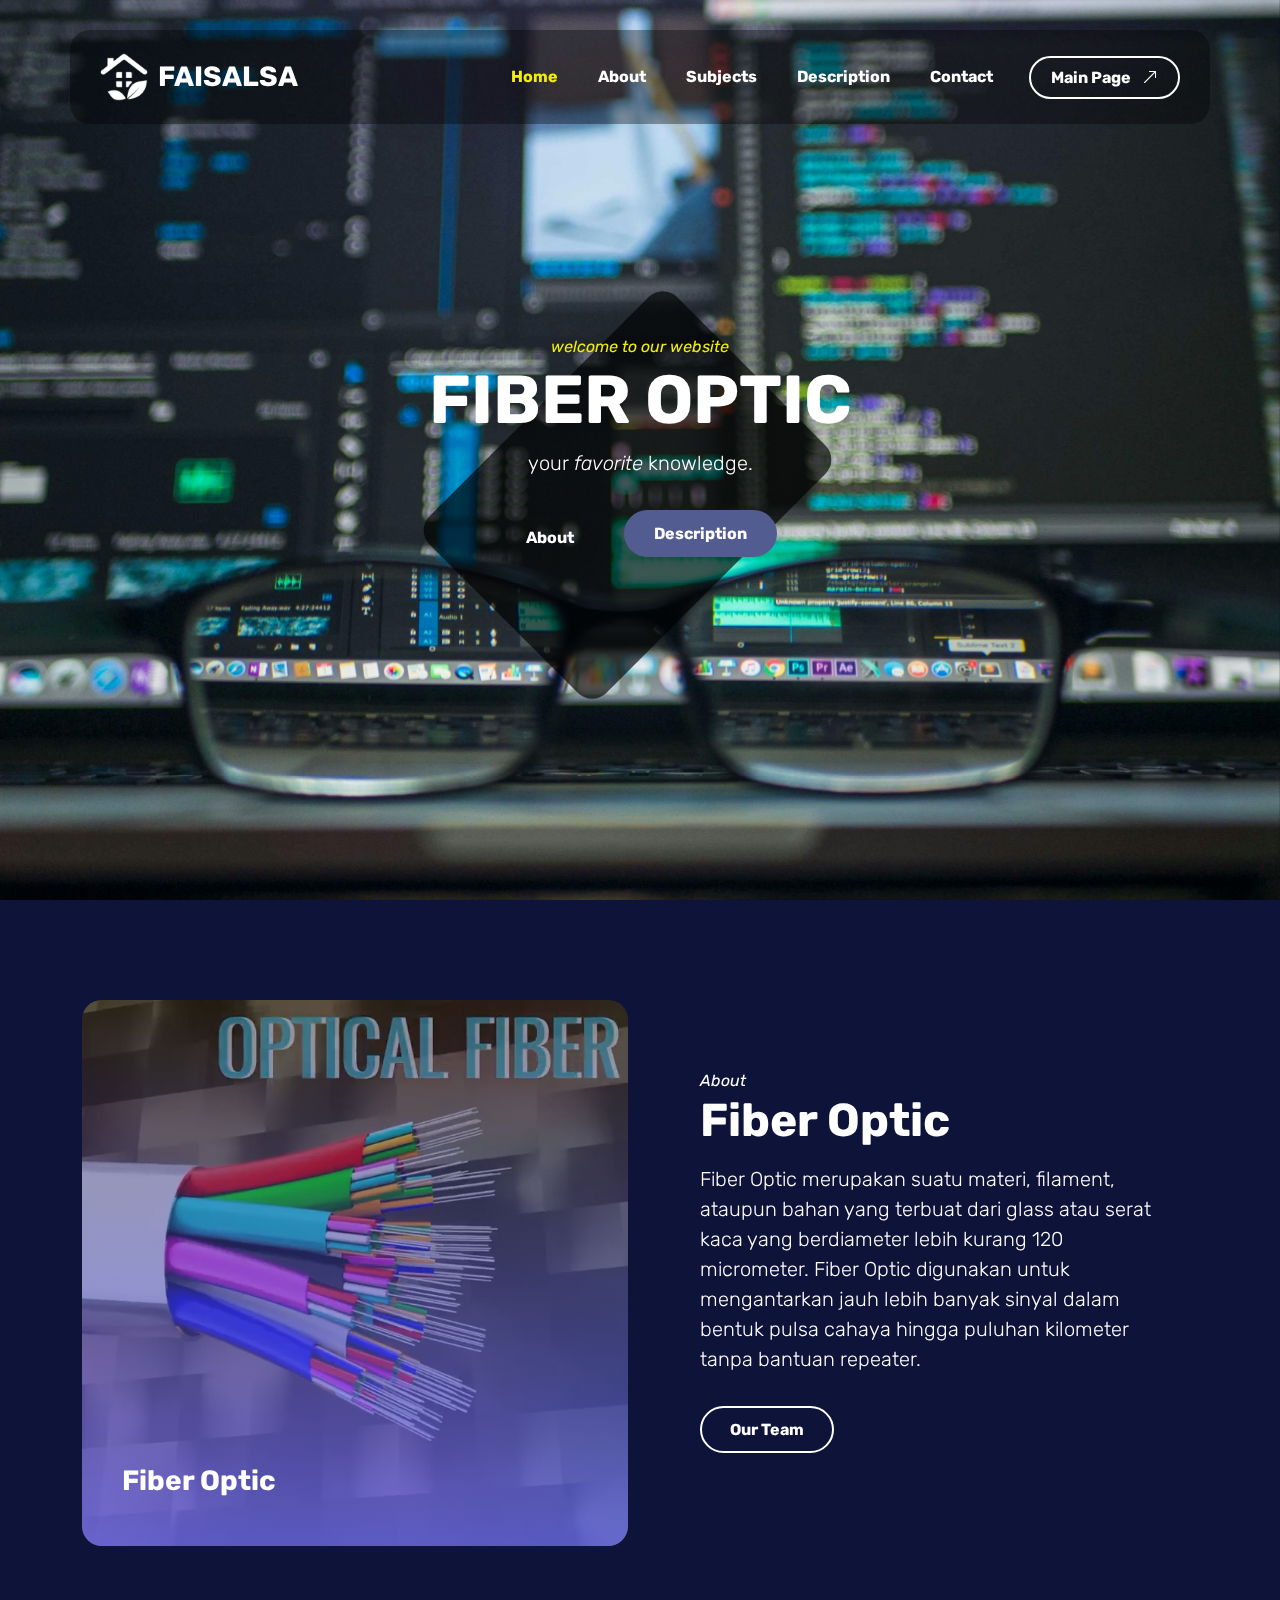
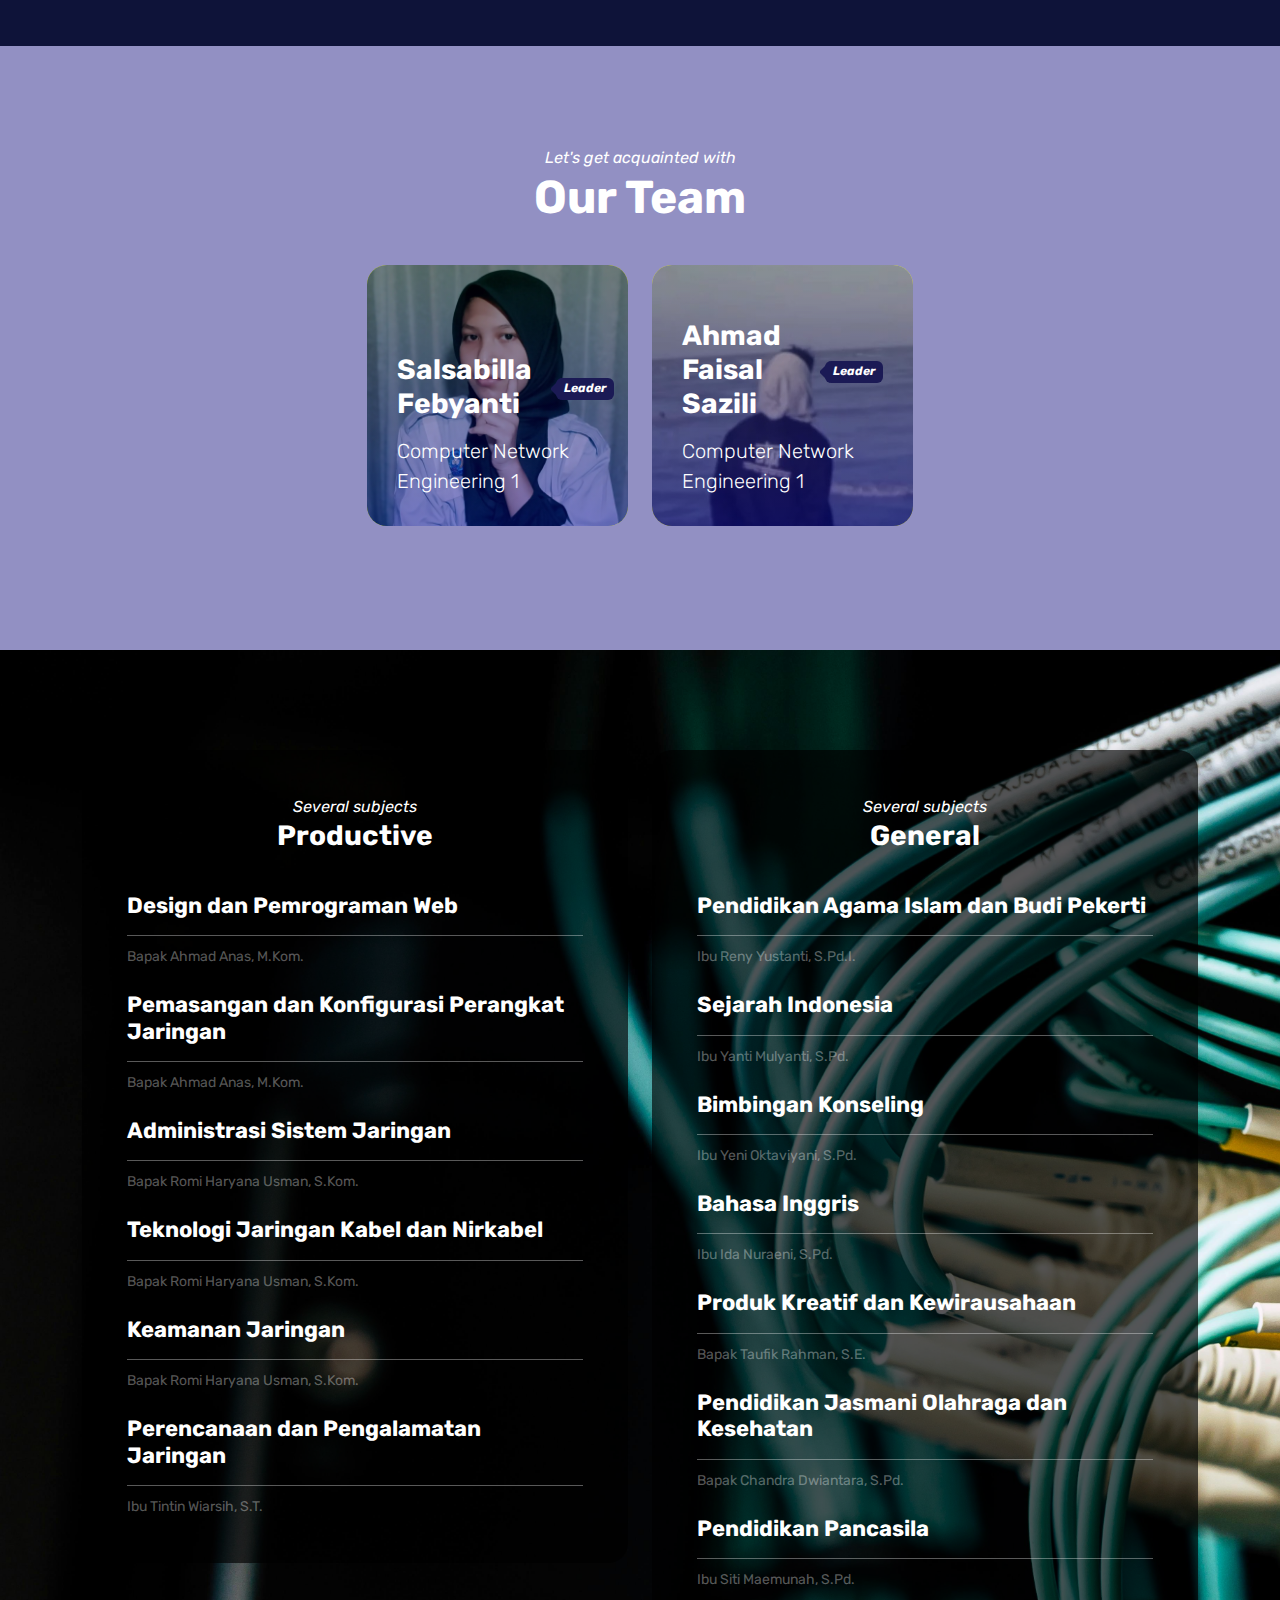
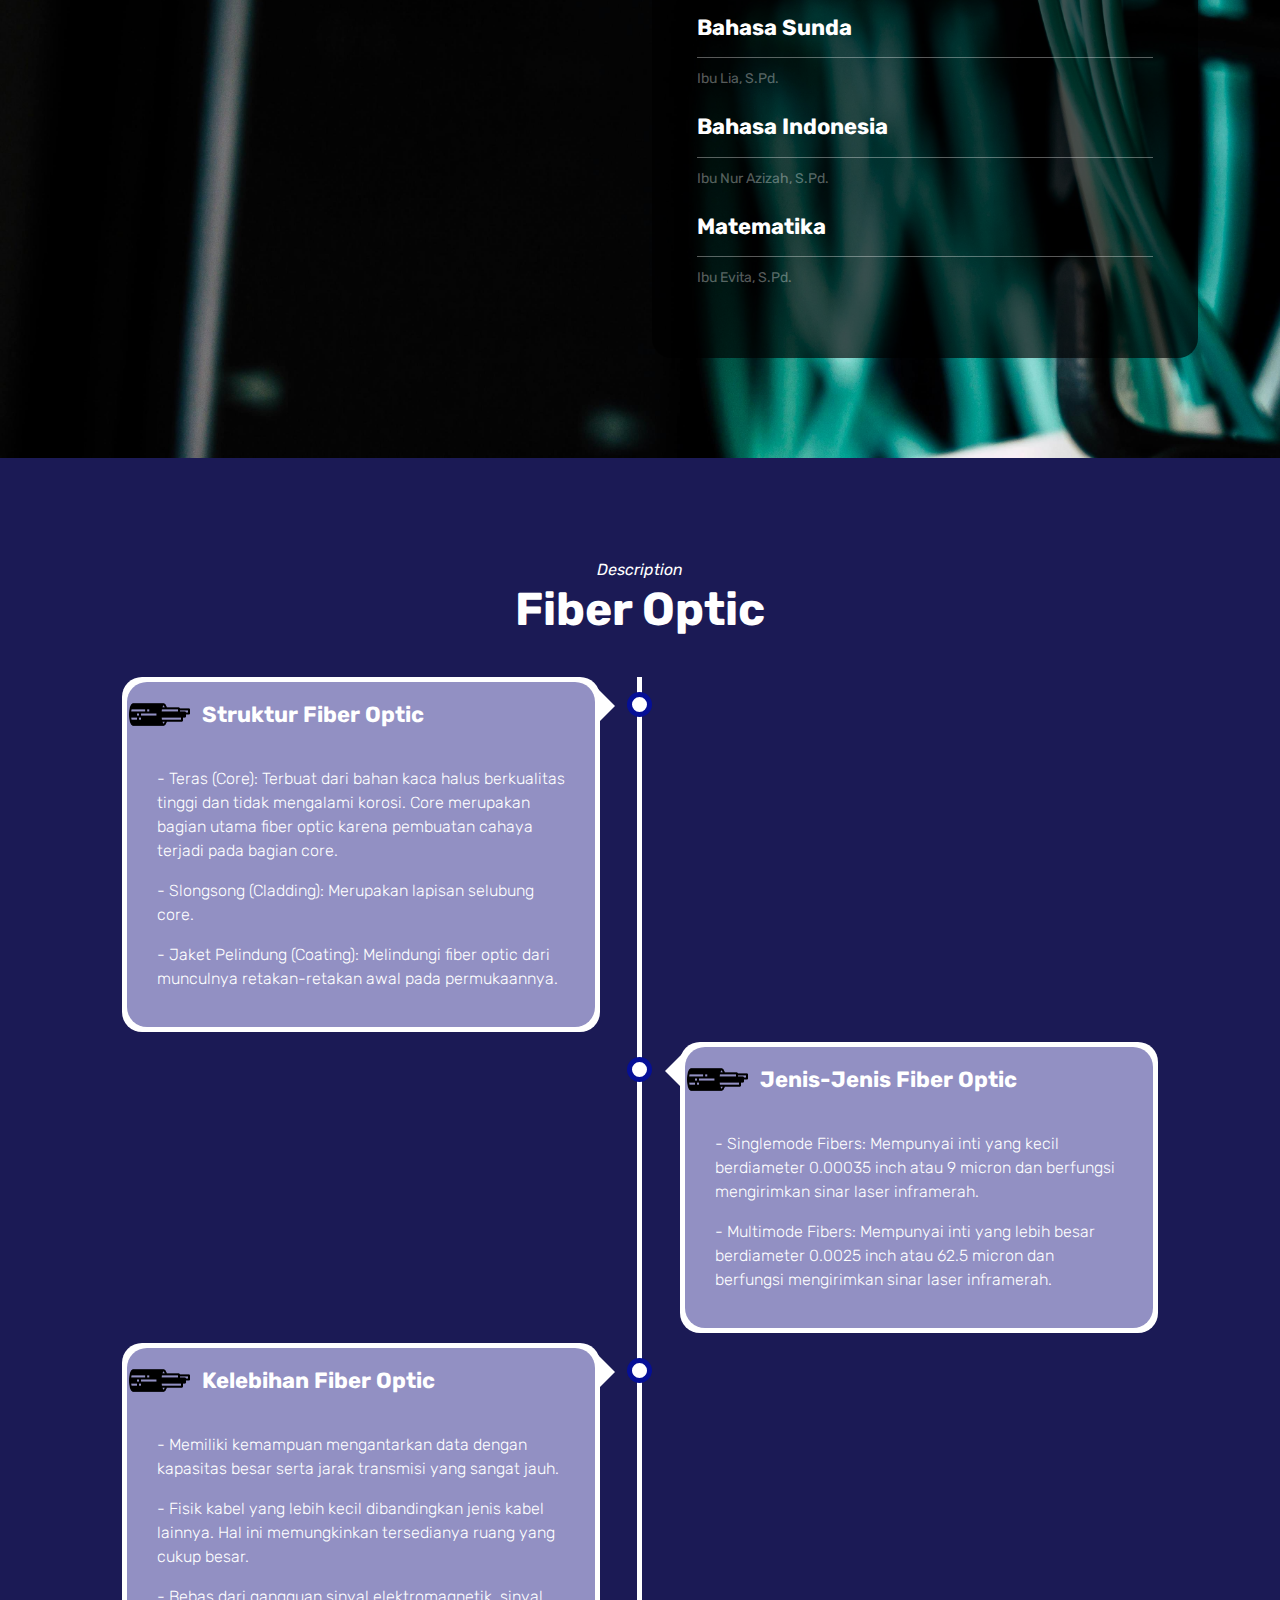
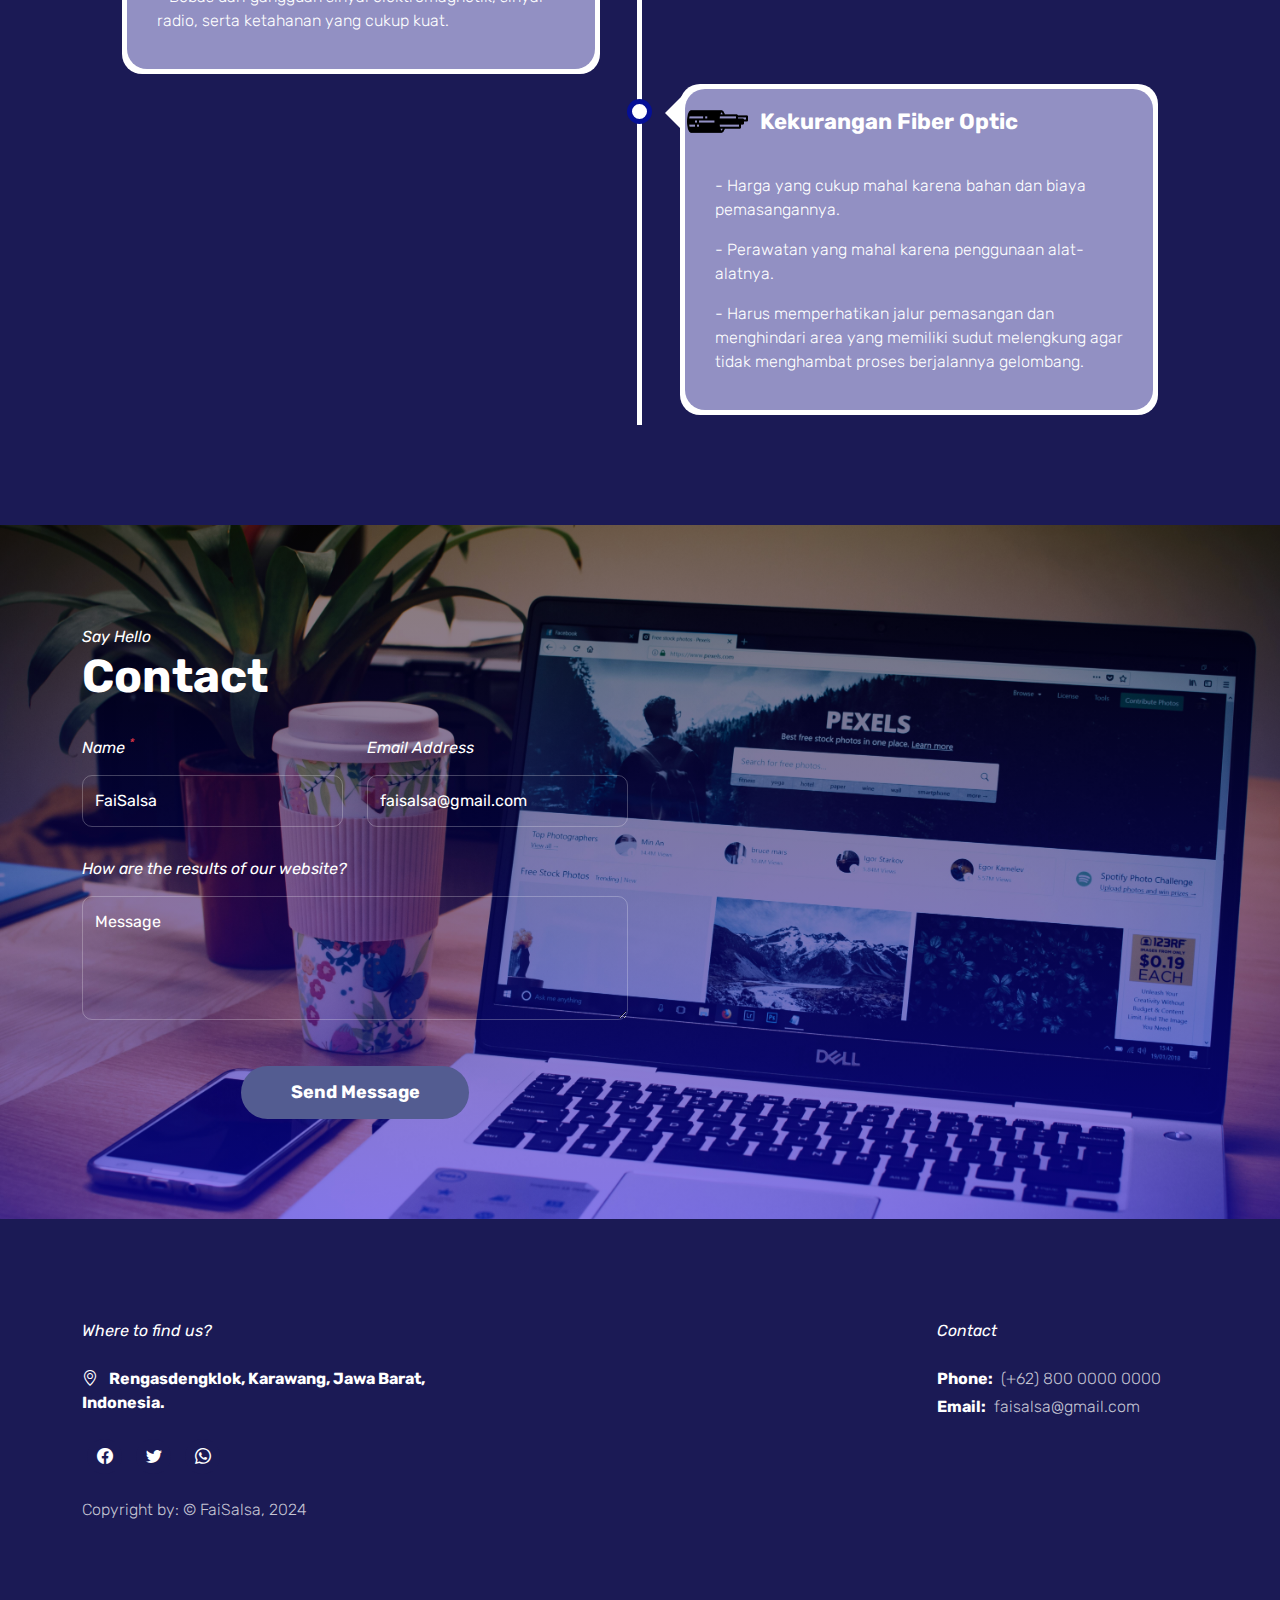
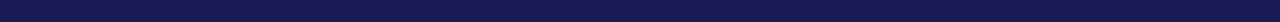
<file: fiberoptik.html>
<!doctype html>
<html lang="en">
    <head>
        <meta charset="utf-8">
        <meta name="viewport" content="width=device-width, initial-scale=1">

        <meta name="description" content="">
        <meta name="author" content="">

        <title>Fiber Optic</title>
        <link href="https://fonts.googleapis.com/css2?family=Rubik:ital,wght@0,300..900;1,300..900&display=swap" rel="stylesheet">
        <style>
            body {
                font-family: "Rubik", sans-serif;
            }
        </style>

        <!-- CSS -->                
        <link rel="preconnect" href="https://fonts.googleapis.com">
        
        <link rel="preconnect" href="https://fonts.gstatic.com" crossorigin>
            
        <link href="bootstrap.min.css" rel="stylesheet">

        <link href="bootstrap-icons.css" rel="stylesheet">

        <link href="vegas.min.css" rel="stylesheet">

        <link href="tooplate-barista.css" rel="stylesheet">
        
    </head>
    
    <body>
            <main>
                <nav class="navbar navbar-expand-lg">                
                    <div class="container">
                        <!-- GANTI PAKE FILE BERANDA UTAMA INDEX.HTML -->   
                        <a class="navbar-brand d-flex align-items-center">
                        
                            <img src="home.png" class="navbar-brand-image img-fluid" alt="Barista Cafe Template">
                            FAISALSA
                        </a>
        
                        <button class="navbar-toggler" type="button" data-bs-toggle="collapse" data-bs-target="#navbarNav" aria-controls="navbarNav" aria-expanded="false" aria-label="Toggle navigation">
                            <span class="navbar-toggler-icon"></span>
                        </button>
        
                        <div class="collapse navbar-collapse" id="navbarNav">
                            <ul class="navbar-nav ms-lg-auto">
                                <li class="nav-item">
                                    <a class="nav-link click-scroll" href="#section_1">Home</a>
                                </li>
        
                                <li class="nav-item">
                                    <a class="nav-link click-scroll" href="#section_2">About</a>
                                </li>

                                <li class="nav-item">
                                    <a class="nav-link click-scroll" href="#section_3">Subjects</a>
                                </li>

                                <li class="nav-item">
                                    <a class="nav-link click-scroll" href="#section_4">Description</a>
                                </li>

                                <li class="nav-item">
                                    <a class="nav-link click-scroll" href="#section_5">Contact</a>
                                </li>
                            </ul>
                                        <!-- GANTI PAKE FILE BERANDA UTAMA INDEX.HTML -->
                            <div class="ms-lg-3">
                                <a class="btn custom-btn custom-border-btn" href="index.html">
                                    Main Page
                                    <i class="bi-arrow-up-right ms-2"></i>
                                </a>
                            </div>
                        </div>
                    </div>
                </nav>


                <section class="hero-section d-flex justify-content-center align-items-center" id="section_1">

                    <div class="container">
                        <div class="row align-items-center">

                            <div class="col-lg-6 col-12 mx-auto">
                                <em class="small-text">welcome to our website</em>
                                
                                <h1>FIBER OPTIC</h1>

                                <p class="text-white mb-4 pb-lg-2">
                                    your <em>favorite</em> knowledge.
                                </p>

                                <a class="btn custom-btn custom-border-btn smoothscroll me-3" href="#section_2">
                                    About
                                </a>

                                <a class="btn custom-btn smoothscroll me-2 mb-2" href="#section_4"><strong>Description</strong></a>
                            </div>

                        </div>
                    </div>

                    <div class="hero-slides"></div>
                </section>


                <section class="about-section section-padding" id="section_2" style="background-color: #1B1A55;">
                    <div class="section-overlay"></div>
                    <div class="container">
                        <div class="row align-items-center">
                            
                            <div class="col-lg-6 col-12">
                                <div class="ratio ratio-1x1">
                                    <img src="revisifiber.jpeg" class="custom-video" alt="Revisi Fiber Image">
                                    <div class="about-video-info d-flex flex-column">
                                        <h4 class="mt-auto"></h4>
                                        <h4>Fiber Optic</h4>
                                    </div>
                                </div>
                            </div>

                            <div class="col-lg-5 col-12 mt-4 mt-lg-0 mx-auto">
                                <em class="text-white">About</em>

                                <h2 class="text-white mb-3">Fiber Optic</h2>

                                <p class="text-white">Fiber Optic merupakan suatu materi, filament, ataupun bahan yang terbuat dari glass atau serat kaca yang berdiameter lebih kurang 120 micrometer. Fiber  Optic digunakan untuk mengantarkan jauh lebih banyak sinyal dalam bentuk pulsa cahaya hingga puluhan kilometer tanpa bantuan repeater.</p>
                                
                                <a href="#barista-team" class="smoothscroll btn custom-btn custom-border-btn mt-3 mb-4">Our Team</a>
                            </div>

                        </div>
                    </div>
                </section>

                <section class="barista-section section-padding section-bg" id="barista-team">
                    <div class="container">
                        <div class="row justify-content-center">

                            <div class="col-lg-12 col-12 text-center mb-4 pb-lg-2">
                                <em class="text-white">Let's get acquainted with</em>

                                <h2 class="text-white">Our Team</h2>
                            </div>

                            <div class="col-lg-3 col-md-6 col-12 mb-4">
                                <div class="team-block-wrap">
                                    <div class="team-block-info d-flex flex-column">
                                        <div class="d-flex mt-auto mb-3">
                                            <h4 class="text-white mb-0">Salsabilla Febyanti</h4>

                                            <p class="badge ms-4"><em>Leader</em></p>
                                        </div>

                                        <p class="text-white mb-0">Computer Network Engineering 1</p>
                                    </div>

                                    <div class="team-block-image-wrap">
                                        <img src="salsa.jpg" class="team-block-image img-fluid" alt="">
                                    </div>
                                </div>
                            </div>

                            <div class="col-lg-3 col-md-6 col-12 mb-4">
                                <div class="team-block-wrap">
                                    <div class="team-block-info d-flex flex-column">
                                        <div class="d-flex mt-auto mb-3">
                                            <h4 class="text-white mb-0">Ahmad Faisal Sazili</h4>

                                            <p class="badge ms-4"><em>Leader</em></p>
                                        </div>

                                        <p class="text-white mb-0">Computer Network Engineering 1</p>
                                    </div>

                                    <div class="team-block-image-wrap">
                                        <img src="isalll.jpg" class="team-block-image img-fluid" alt="">
                                    </div>
                                </div>
                            </div>
                    </div>
                </section>


                <section class="menu-section section-padding" id="section_3">
                    <div class="container">
                        <div class="row">

                            <div class="col-lg-6 col-12 mb-4 mb-lg-0">
                                <div class="menu-block-wrap">
                                    <div class="text-center mb-4 pb-lg-2">
                                        <em class="text-white">Several subjects</em>
                                        <h4 class="text-white">Productive</h4>
                                    </div>

                                    <div class="menu-block">
                                        <div class="d-flex">
                                            <h6>Design dan Pemrograman Web</h6>
                                            <span class="underline"></span>

                                        </div>

                                        <div class="border-top mt-2 pt-2">
                                            <small>Bapak Ahmad Anas, M.Kom.</small>
                                        </div>
                                    </div>

                                    <div class="menu-block my-4">
                                        <div class="d-flex">
                                            <h6>
                                                Pemasangan dan Konfigurasi Perangkat Jaringan
                                            </h6>
                                        
                                            <span class="underline"></span>
                                        </div>

                                        <div class="border-top mt-2 pt-2">
                                            <small>Bapak Ahmad Anas, M.Kom.</small>
                                        </div>
                                    </div>

                                    <div class="menu-block">
                                        <div class="d-flex">
                                            <h6>
                                                Administrasi Sistem Jaringan
                                            </h6>
                                            <span class="underline"></span>
                                        </div>

                                        <div class="border-top mt-2 pt-2">
                                            <small>Bapak Romi Haryana Usman, S.Kom.</small>
                                        </div>
                                    </div>

                                    <div class="menu-block my-4">
                                        <div class="d-flex">
                                            <h6>Teknologi Jaringan Kabel dan Nirkabel</h6>
                                        
                                            <span class="underline"></span>
                                        </div>

                                        <div class="border-top mt-2 pt-2">
                                            <small>Bapak Romi Haryana Usman, S.Kom.</small>
                                        </div>
                                    </div>

                                    <div class="menu-block my-4">
                                        <div class="d-flex">
                                            <h6>Keamanan Jaringan</h6>
                                        
                                            <span class="underline"></span>
                                        </div>

                                        <div class="border-top mt-2 pt-2">
                                            <small>Bapak Romi Haryana Usman, S.Kom.</small>
                                        </div>
                                    </div>



                                    <div class="menu-block">
                                        <div class="d-flex">
                                            <h6>Perencanaan dan Pengalamatan Jaringan</h6>
                                            <span class="underline"></span>
                                        </div>

                                        <div class="border-top mt-2 pt-2">
                                            <small>Ibu Tintin Wiarsih, S.T.</small>
                                        </div>
                                    </div>
                                </div>
                            </div>

                            <div class="col-lg-6 col-12">
                                <div class="menu-block-wrap">
                                    <div class="text-center mb-4 pb-lg-2">
                                        <em class="text-white">Several subjects</em>
                                        <h4 class="text-white">General</h4>
                                    </div>

                                    <div class="menu-block">
                                        <div class="d-flex">
                                            <h6>Pendidikan Agama Islam dan Budi Pekerti</h6>
                                            <span class="underline"></span>
                                        </div>

                                        <div class="border-top mt-2 pt-2">
                                            <small>Ibu Reny Yustanti, S.Pd.I.</small>
                                        </div>
                                    </div>

                                    <div class="menu-block my-4">
                                        <div class="d-flex">
                                            <h6>
                                                Sejarah Indonesia
                                            </h6>                                       
                                            <span class="underline"></span>
                                        </div>

                                        <div class="border-top mt-2 pt-2">
                                            <small>Ibu Yanti Mulyanti, S.Pd.</small>
                                        </div>
                                    </div>

                                    <div class="menu-block">
                                        <div class="d-flex">
                                            <h6>Bimbingan Konseling</h6>                                      
                                            <span class="underline"></span>
                                        </div>

                                        <div class="border-top mt-2 pt-2">
                                            <small>Ibu Yeni Oktaviyani, S.Pd.</small>
                                        </div>
                                    </div>

                                    <div class="menu-block my-4">
                                        <div class="d-flex">
                                            <h6>Bahasa Inggris</h6>                                        
                                            <span class="underline"></span>
                                        </div>
                                        <div class="border-top mt-2 pt-2">
                                            <small>Ibu Ida Nuraeni, S.Pd.</small>
                                        </div>
                                    </div>

                                    <div class="menu-block my-4">
                                        <div class="d-flex">
                                            <h6>Produk Kreatif dan Kewirausahaan</h6>                                        
                                            <span class="underline"></span>
                                        </div>
                                        <div class="border-top mt-2 pt-2">
                                            <small>Bapak Taufik Rahman, S.E.</small>
                                        </div>
                                    </div>

                                    <div class="menu-block my-4">
                                        <div class="d-flex">
                                            <h6>Pendidikan Jasmani Olahraga dan Kesehatan</h6>                                        
                                            <span class="underline"></span>
                                        </div>
                                        <div class="border-top mt-2 pt-2">
                                            <small>Bapak Chandra Dwiantara, S.Pd.</small>
                                        </div>
                                    </div>

                                    <div class="menu-block my-4">
                                        <div class="d-flex">
                                            <h6>Pendidikan Pancasila</h6>                                        
                                            <span class="underline"></span>
                                        </div>
                                        <div class="border-top mt-2 pt-2">
                                            <small>Ibu Siti Maemunah, S.Pd.</small>
                                        </div>
                                    </div>

                                    <div class="menu-block my-4">
                                        <div class="d-flex">
                                            <h6>Bahasa Sunda</h6>                                        
                                            <span class="underline"></span>
                                        </div>
                                        <div class="border-top mt-2 pt-2">
                                            <small>Ibu Lia, S.Pd.</small>
                                        </div>
                                    </div>

                                    <div class="menu-block my-4">
                                        <div class="d-flex">
                                            <h6>Bahasa Indonesia</h6>                                        
                                            <span class="underline"></span>
                                        </div>
                                        <div class="border-top mt-2 pt-2">
                                            <small>Ibu Nur Azizah, S.Pd.</small>
                                        </div>
                                    </div>

                                    <div class="menu-block my-4">
                                        <div class="d-flex">
                                            <h6>Matematika</h6>                                        
                                            <span class="underline"></span>
                                        </div>
                                        <div class="border-top mt-2 pt-2">
                                            <small>Ibu Evita, S.Pd.</small>
                                        </div>
                                    </div>
                                </div>
                            </div>

                        </div>
                    </div>
                </section>


                <section class="reviews-section section-padding section-bg" id="section_4" style="background-color: #1B1A55;">
                    <div class="container">
                        <div class="row justify-content-center">

                            <div class="col-lg-12 col-12 text-center mb-4 pb-lg-2">
                                <em class="text-white">Description</em>

                                <h2 class="text-white">Fiber Optic</h2>
                            </div>

                            <div class="timeline">
                                <div class="timeline-container timeline-container-left">
                                    <div class="timeline-content">
                                        <div class="reviews-block">
                                            <div class="reviews-block-image-wrap d-flex align-items-center">
                                                <img src="fiberr.png" class="reviews-block-image img-fluid" alt="">

                                                <div class="">
                                                    <h6 class="text-white mb-0">Struktur Fiber Optic</h6>
                                                </div>
                                            </div>

                                            <div class="reviews-block-info">
                                                <p>- Teras (Core): Terbuat dari bahan kaca halus berkualitas tinggi dan tidak mengalami korosi. Core merupakan bagian utama fiber optic karena pembuatan cahaya terjadi pada bagian core.</p>
                                                <p>- Slongsong (Cladding): Merupakan lapisan selubung core.</p>
                                                <p>- Jaket Pelindung (Coating): Melindungi fiber optic dari munculnya retakan-retakan awal pada permukaannya.</p>
                                            </div>
                                        </div>
                                    </div>
                                </div>

                                <div class="timeline-container timeline-container-right">
                                    <div class="timeline-content">
                                        <div class="reviews-block">
                                            <div class="reviews-block-image-wrap d-flex align-items-center">
                                                <img src="fiberr1.png" class="reviews-block-image img-fluid" alt="">
                                                <div class="">
                                                    <h6 class="text-white mb-0">Jenis-Jenis Fiber Optic</h6>
                                                </div>
                                            </div>

                                            <div class="reviews-block-info">
                                                <p>- Singlemode Fibers: Mempunyai inti yang kecil berdiameter 0.00035 inch atau 9 micron dan berfungsi mengirimkan sinar laser inframerah.</p>
                                                <p>- Multimode Fibers: Mempunyai inti yang lebih besar berdiameter 0.0025 inch atau 62.5 micron dan berfungsi mengirimkan sinar laser inframerah.</p>
                                            </div>
                                        </div>
                                    </div>
                                </div>

                                <div class="timeline-container timeline-container-left">
                                    <div class="timeline-content">
                                        <div class="reviews-block">
                                            <div class="reviews-block-image-wrap d-flex align-items-center">
                                                <img src="fiberr2.png" class="reviews-block-image img-fluid" alt="">

                                                <div class="">
                                                    <h6 class="text-white mb-0">Kelebihan Fiber Optic</h6>
                                                </div>
                                            </div>

                                            <div class="reviews-block-info">
                                                <p>- Memiliki kemampuan mengantarkan data dengan kapasitas besar serta jarak transmisi yang sangat jauh.</p>
                                                <p>- Fisik kabel yang lebih kecil dibandingkan jenis kabel lainnya. Hal ini memungkinkan tersedianya ruang yang cukup besar.</p>
                                                <p>- Bebas dari gangguan sinyal elektromagnetik, sinyal radio, serta ketahanan yang cukup kuat.</p>
                                            </div>
                                        </div>
                                    </div>
                                </div>

                                <div class="timeline-container timeline-container-right">
                                    <div class="timeline-content">
                                        <div class="reviews-block">
                                            <div class="reviews-block-image-wrap d-flex align-items-center">
                                                <img src="fiberr3.png" class="reviews-block-image img-fluid" alt="">
                                                <div class="">
                                                    <h6 class="text-white mb-0">Kekurangan Fiber Optic</h6>
                                                </div>
                                            </div>

                                            <div class="reviews-block-info">
                                              <p>- Harga yang cukup mahal karena bahan dan biaya pemasangannya.</p>
                                              <p>- Perawatan yang mahal karena penggunaan alat-alatnya.</p>
                                              <p>- Harus memperhatikan jalur pemasangan dan menghindari area yang memiliki sudut melengkung agar tidak menghambat proses berjalannya gelombang.</p>
                                            </div>
                                        </div>
                                    </div>
                                </div>
                            </div>
                        </div>
                    </div>
                </section>


                <section class="contact-section section-padding" id="section_5">
                    <div class="container">
                        <div class="row">   

                            <div class="col-lg-12 col-12">
                                <em class="text-white">Say Hello</em>
                                <h2 class="text-white mb-4 pb-lg-2">Contact</h2>
                            </div>

                            <div class="col-lg-6 col-12">
                                <form action="#" method="post" class="custom-form contact-form" role="form">

                                <div class="row">
                                    
                                    <div class="col-lg-6 col-12">
                                        <label for="name" class="form-label">Name <sup class="text-danger">*</sup></label>

                                        <input type="text" name="name" id="name" class="form-control" placeholder="FaiSalsa" required="">
                                    </div>

                                    <div class="col-lg-6 col-12">
                                        <label for="email" class="form-label">Email Address</label>

                                        <input type="email" name="email" id="email" pattern="[^ @]*@[^ @]*" class="form-control" placeholder="faisalsa@gmail.com" required="">
                                    </div>

                                    <div class="col-12">
                                        <label for="message" class="form-label">How are the results of our website?</label>

                                        <textarea name="message" rows="4" class="form-control" id="message" placeholder="Message" required=""></textarea>
                                        
                                    </div>
                                </div>

                                <div class="col-lg-5 col-12 mx-auto mt-3">
                                    <button type="submit" class="form-control">Send Message</button>
                                </div>
                            </form>
                            </div>

                        </div>
                    </div>
                </section>


                <footer class="site-footer">
                    <div class="container">
                        <div class="row">

                            <div class="col-lg-4 col-12 me-auto">
                                <em class="text-white d-block mb-4">Where to find us?</em>

                                <strong class="text-white">
                                    <i class="bi-geo-alt me-2"></i>
                                    Rengasdengklok, Karawang, Jawa Barat, Indonesia.
                                </strong>

                                <ul class="social-icon mt-4">
                                    <li class="social-icon-item">
                                        <a href="#" class="social-icon-link bi-facebook">
                                        </a>
                                    </li>
        
                                    <li class="social-icon-item">
                                        <a href="https://x.com/minthu" target="_new" class="social-icon-link bi-twitter">
                                        </a>
                                    </li>

                                    <li class="social-icon-item">
                                        <a href="#" class="social-icon-link bi-whatsapp">
                                        </a>
                                    </li>
                                </ul>
                            </div>

                            <div class="col-lg-3 col-12 mt-4 mb-3 mt-lg-0 mb-lg-0">
                                <em class="text-white d-block mb-4">Contact</em>

                                <p class="d-flex mb-1">
                                    <strong class="me-2">Phone:</strong>
                                    <a href="tel: 305-240-9671" class="site-footer-link">
                                        (+62) 
                                        800 0000 0000
                                    </a>
                                </p>

                                <p class="d-flex">
                                    <strong class="me-2">Email:</strong>

                                    <a href="mailto:info@yourgmail.com" class="site-footer-link">
                                        faisalsa@gmail.com
                                    </a>
                                </p>
                            </div>

                            <div class="col-lg-8 col-12 mt-4">
                                <p class="copyright-text mb-0">Copyright by: © FaiSalsa, 2024</p>
                            </div>
                    </div>
                </footer>
            </main>

        <!-- JAVASCRIPT FILES -->
        <script src="jquery.min.js"></script>
        <script src="bootstrap.min.js"></script>
        <script src="jquery.sticky.js"></script>
        <script src="click-scroll.js"></script>
        <script src="vegas.min.js"></script>
        <script src="custom.js"></script>

    </body>
</html>
</file>
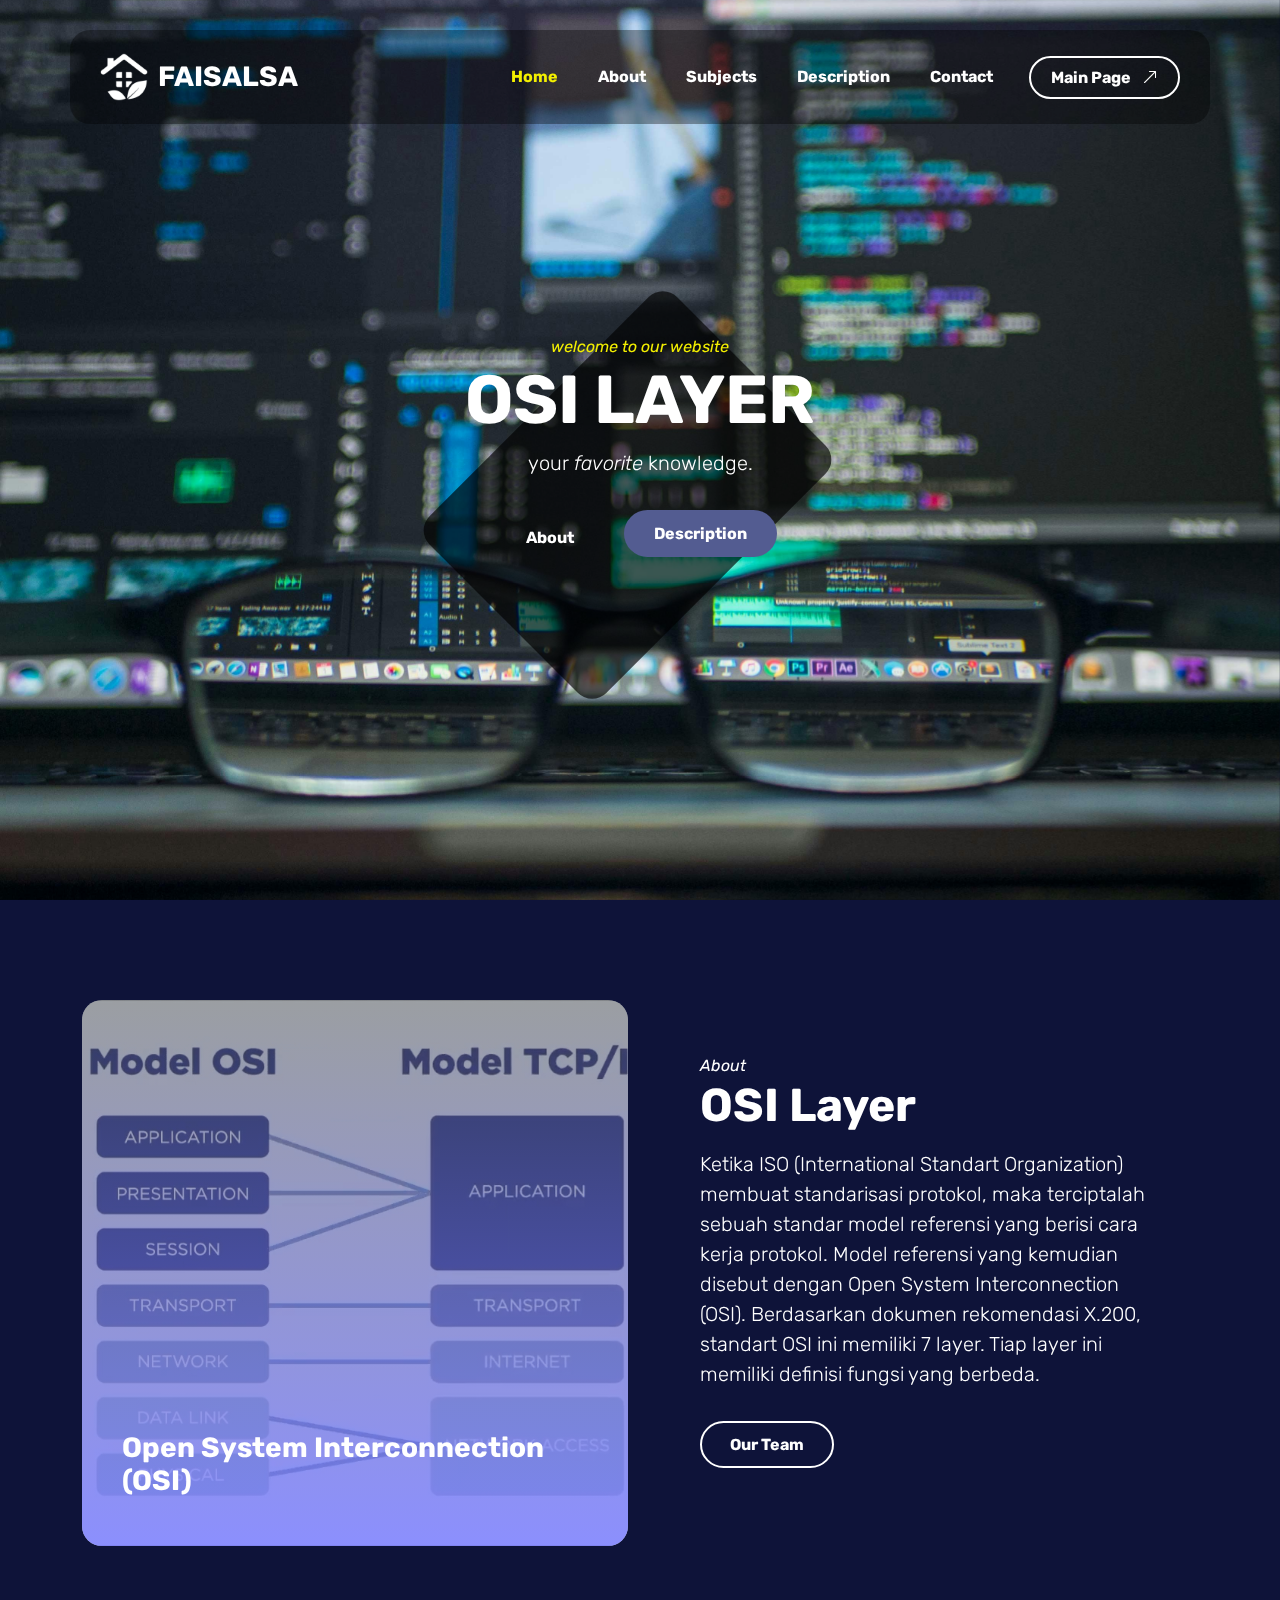
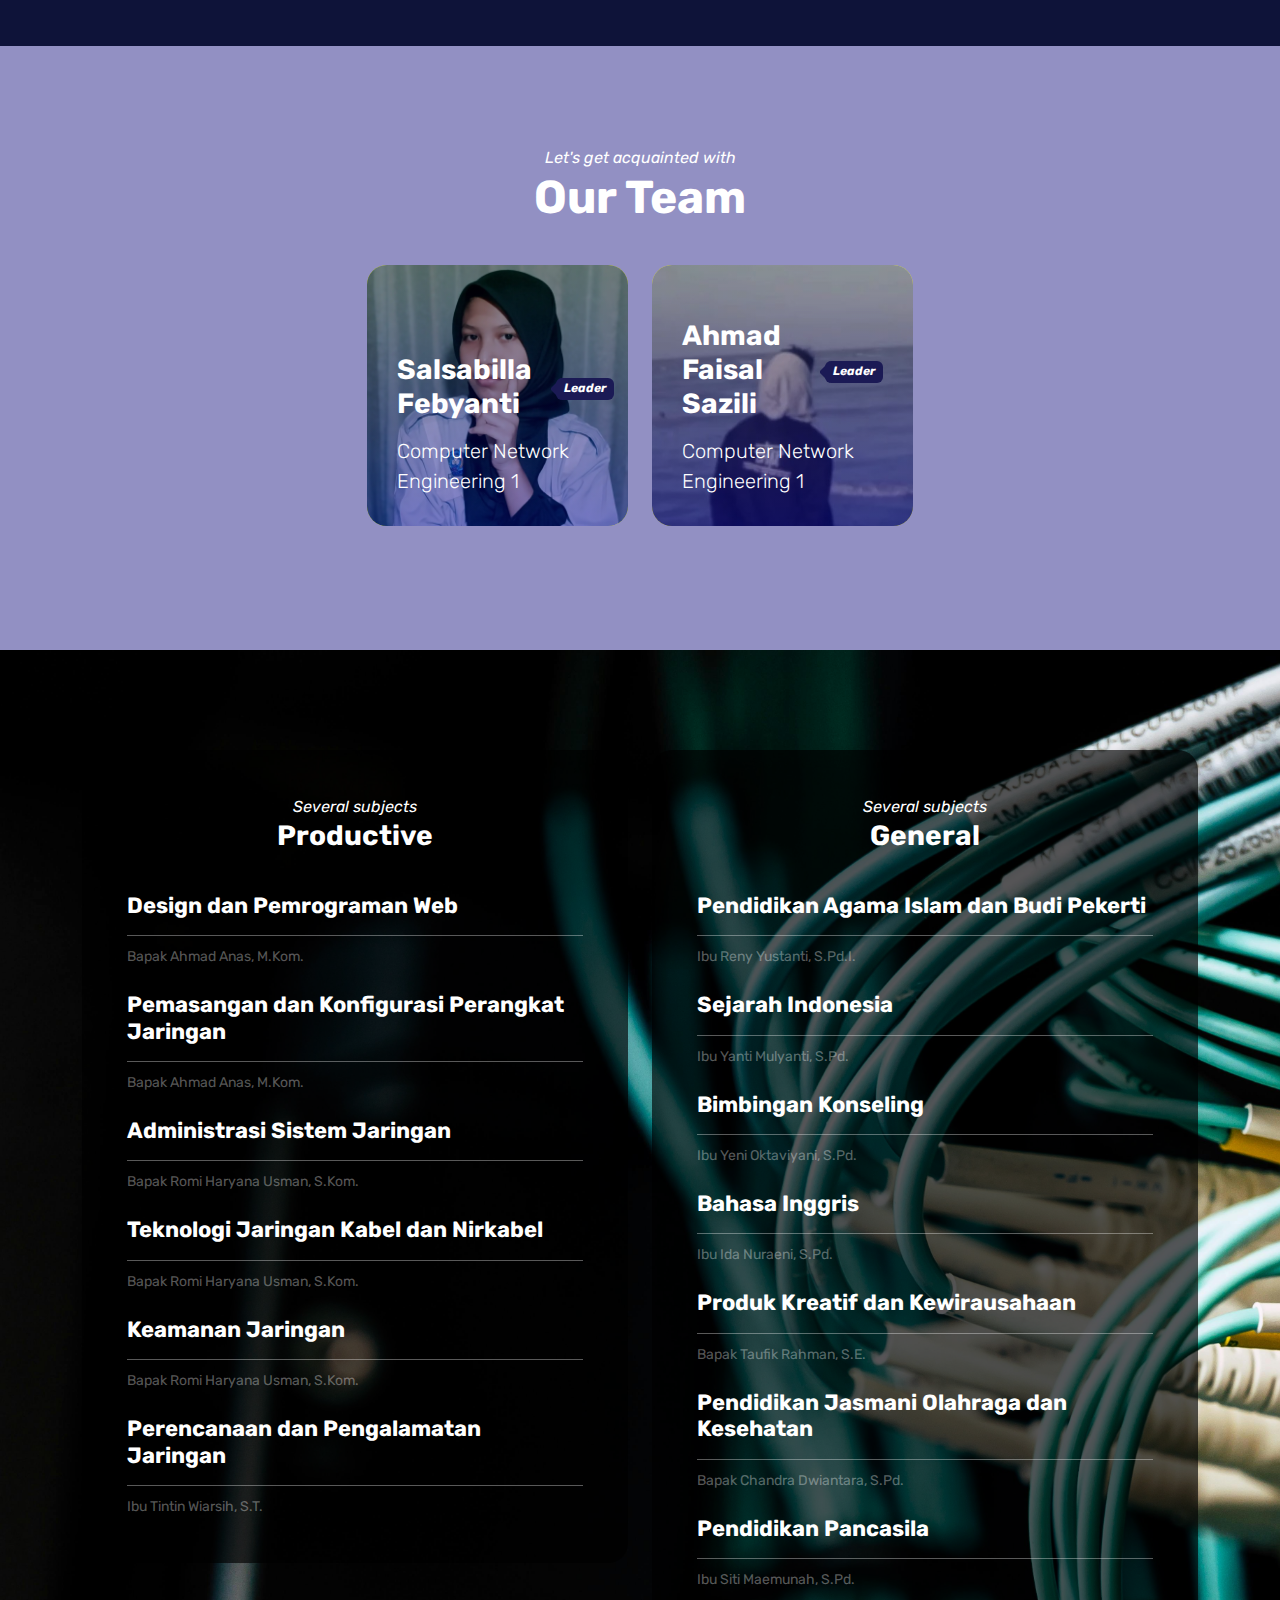
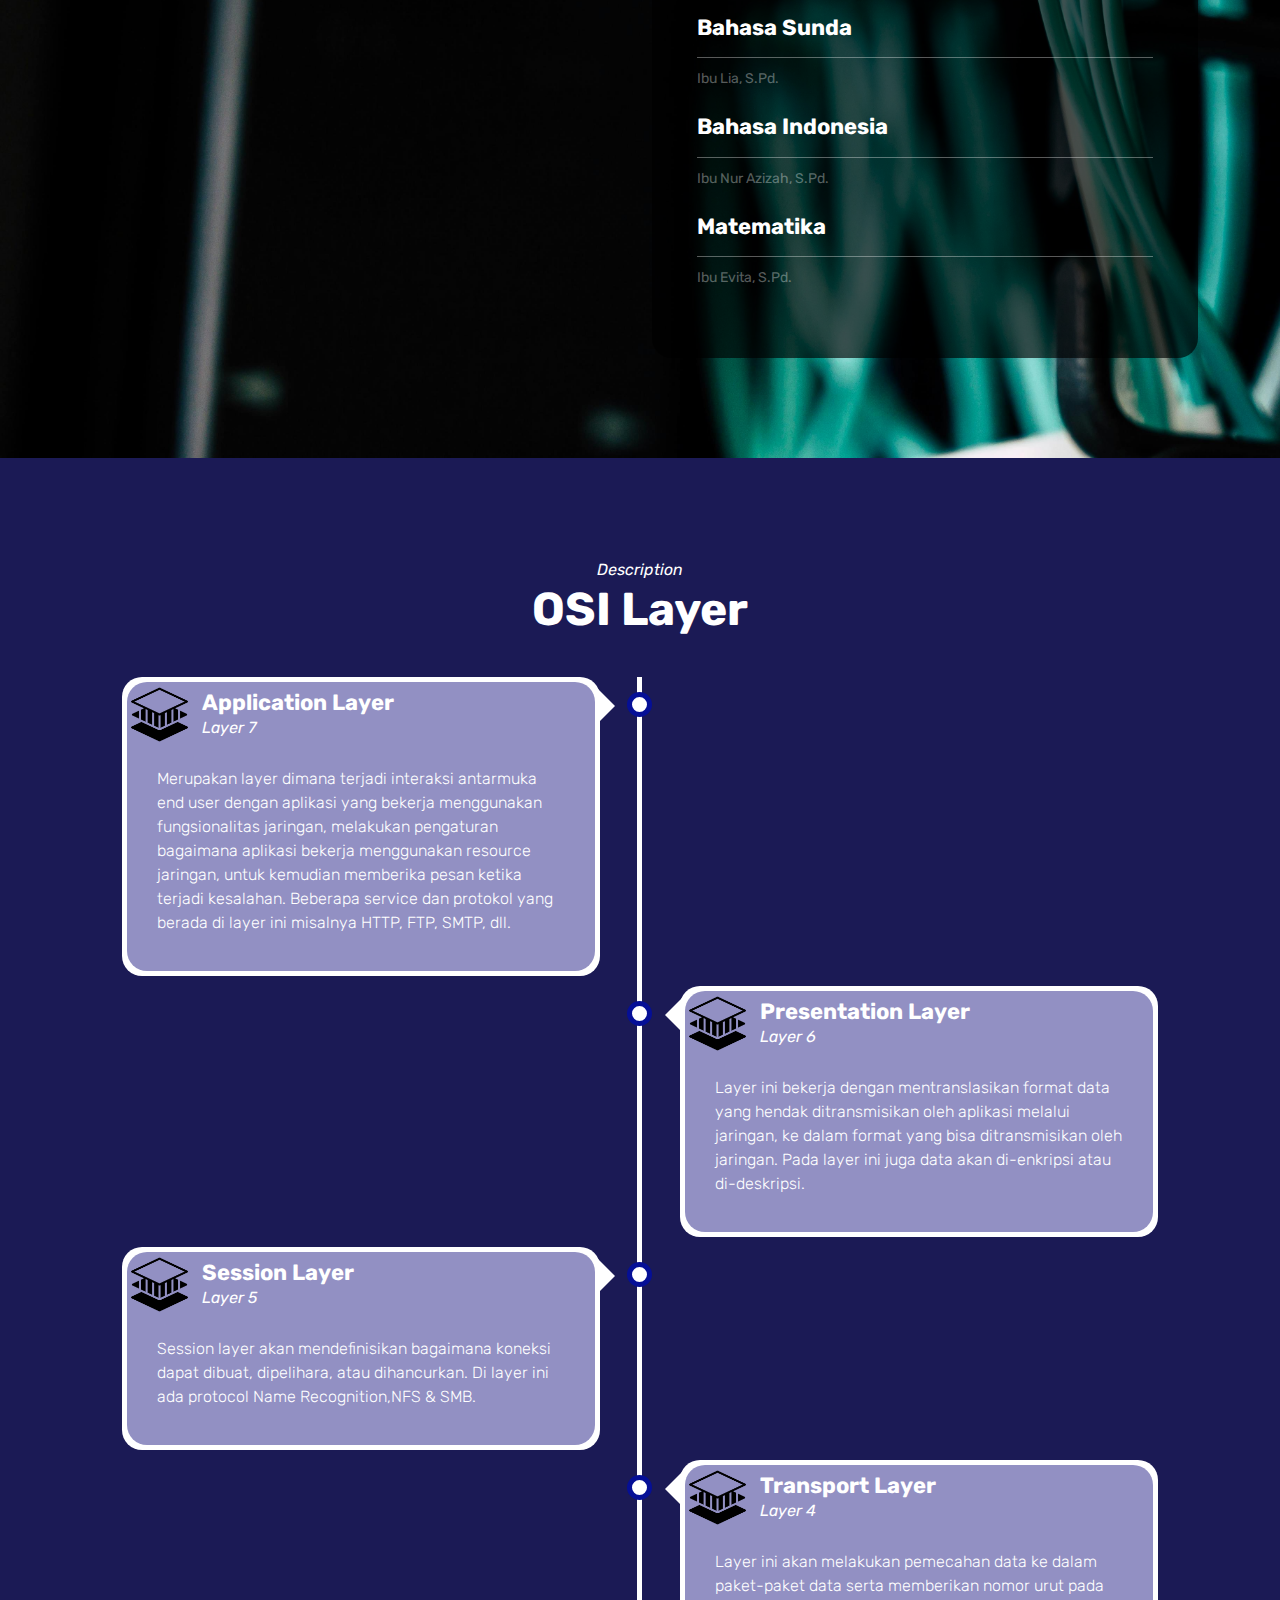
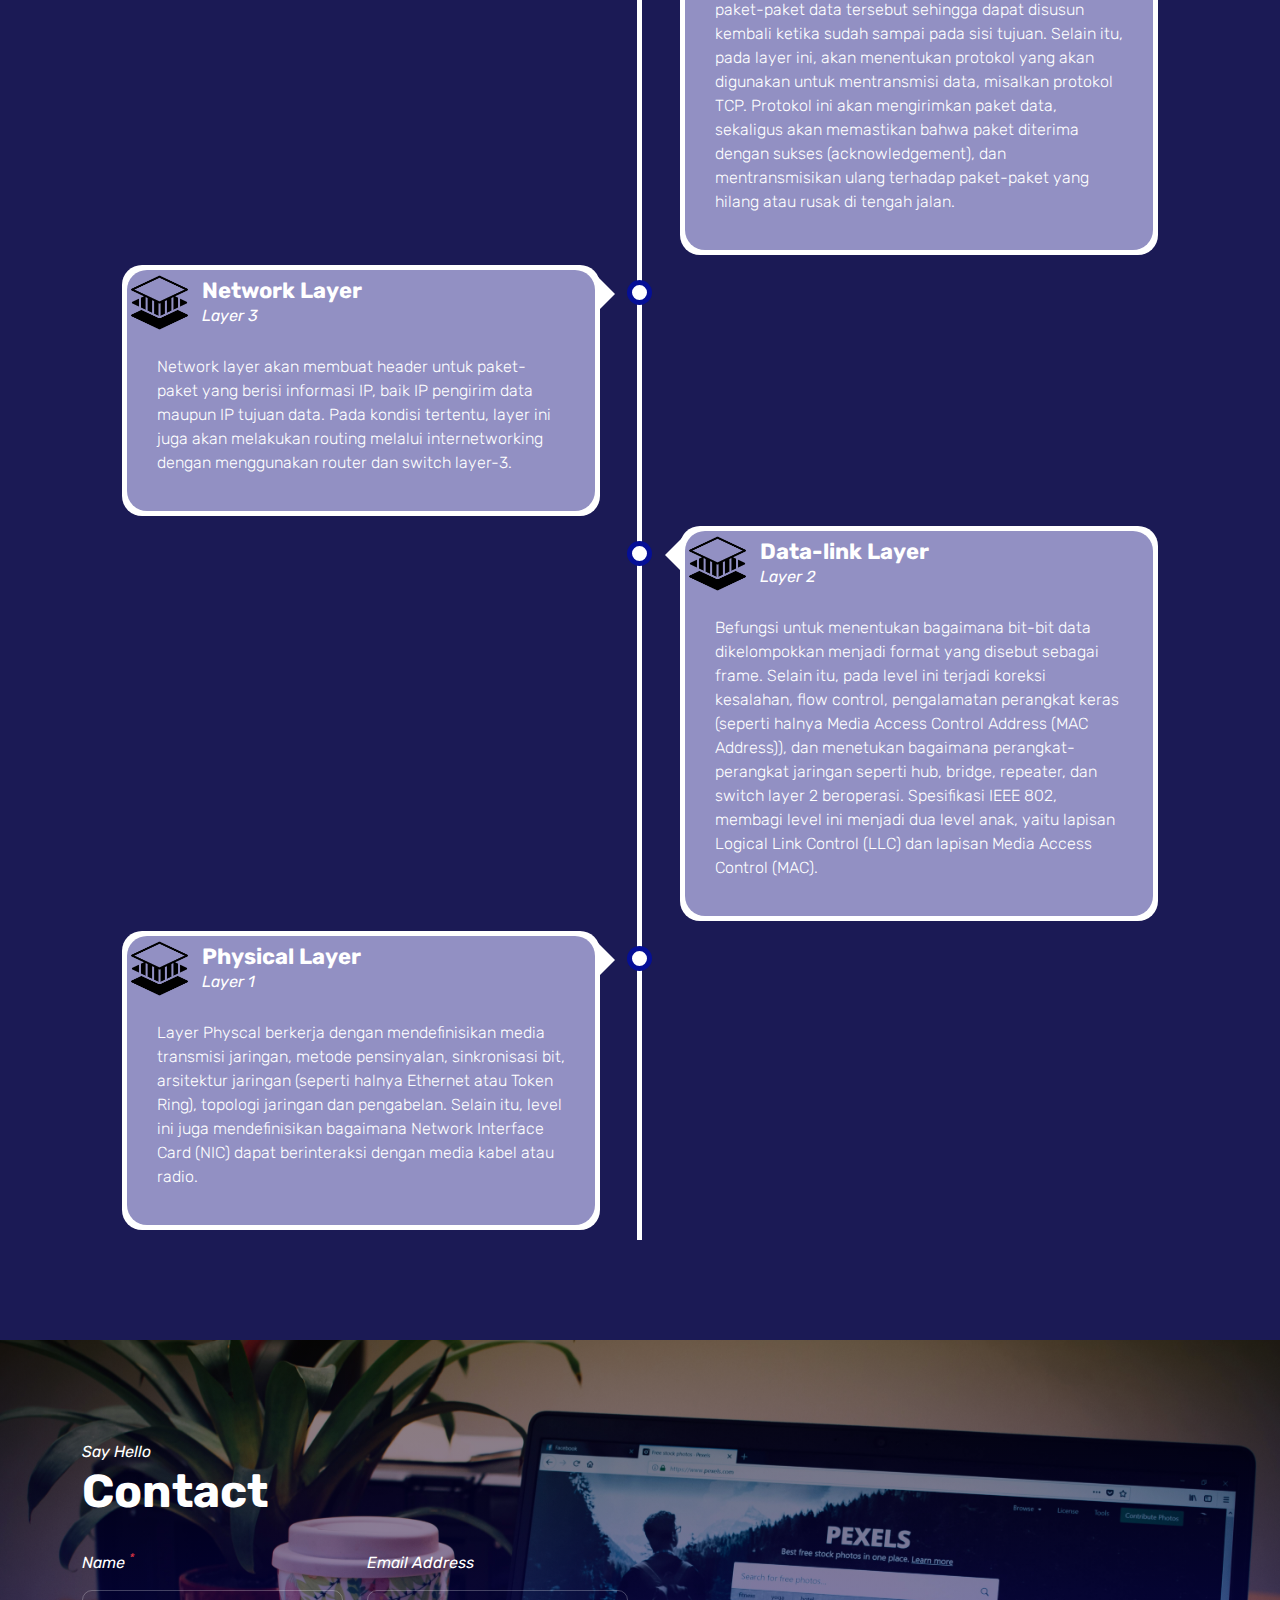
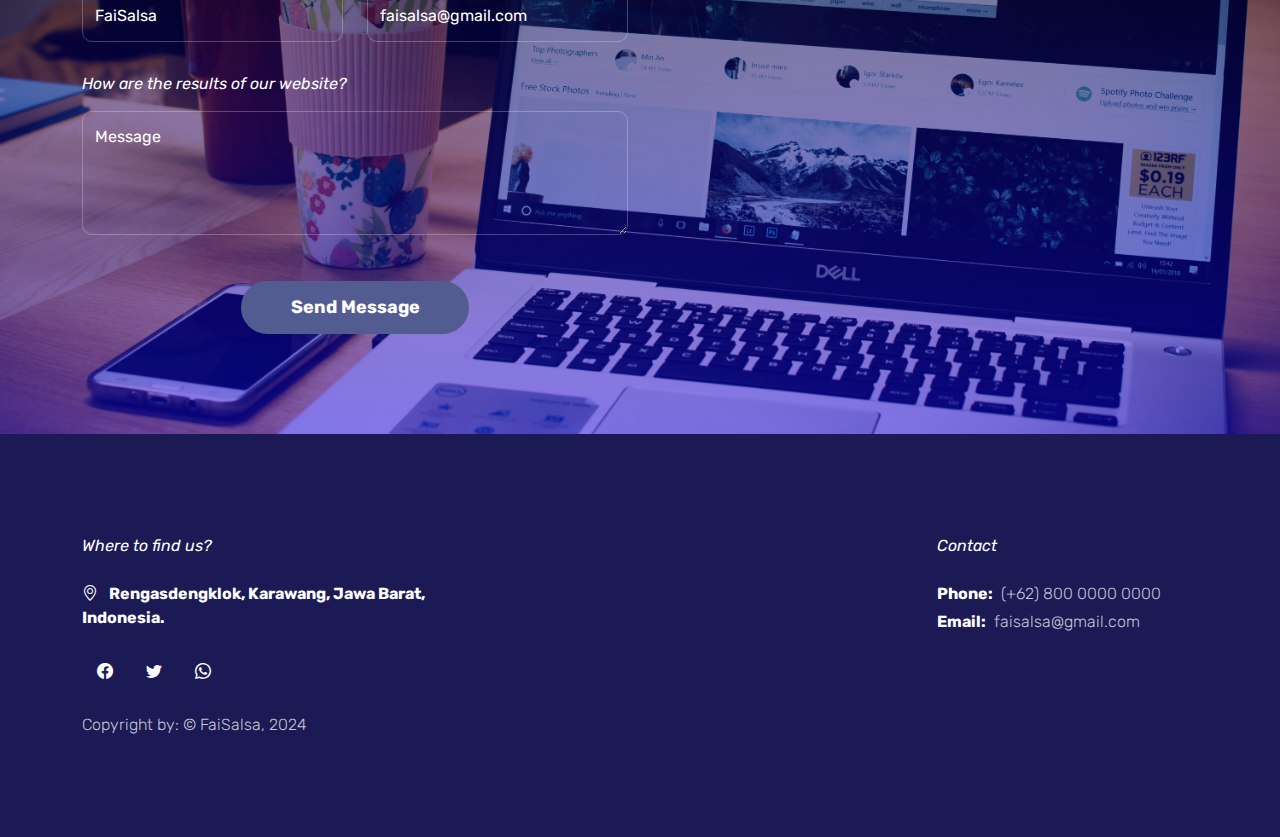
<file: osi.html>
<!doctype html>
<html lang="en">
    <head>
        <meta charset="utf-8">
        <meta name="viewport" content="width=device-width, initial-scale=1">

        <meta name="description" content="">
        <meta name="author" content="">

        <title>OSI Layer</title>
        <link href="https://fonts.googleapis.com/css2?family=Rubik:ital,wght@0,300..900;1,300..900&display=swap" rel="stylesheet">
        <style>
            body {
                font-family: "Rubik", sans-serif;
            }
        </style>

        <!-- CSS -->                
        <link rel="preconnect" href="https://fonts.googleapis.com">
        
        <link rel="preconnect" href="https://fonts.gstatic.com" crossorigin>
            
        <link href="bootstrap.min.css" rel="stylesheet">

        <link href="bootstrap-icons.css" rel="stylesheet">

        <link href="vegas.min.css" rel="stylesheet">

        <link href="tooplate-barista.css" rel="stylesheet">
        
    </head>
    
    <body>
            <main>
                <nav class="navbar navbar-expand-lg">                
                    <div class="container">
                        <!-- GANTI PAKE FILE BERANDA UTAMA INDEX.HTML -->   
                        <a class="navbar-brand d-flex align-items-center">
                        
                            <img src="home.png" class="navbar-brand-image img-fluid" alt="Barista Cafe Template">
                            FAISALSA
                        </a>
        
                        <button class="navbar-toggler" type="button" data-bs-toggle="collapse" data-bs-target="#navbarNav" aria-controls="navbarNav" aria-expanded="false" aria-label="Toggle navigation">
                            <span class="navbar-toggler-icon"></span>
                        </button>
        
                        <div class="collapse navbar-collapse" id="navbarNav">
                            <ul class="navbar-nav ms-lg-auto">
                                <li class="nav-item">
                                    <a class="nav-link click-scroll" href="#section_1">Home</a>
                                </li>
        
                                <li class="nav-item">
                                    <a class="nav-link click-scroll" href="#section_2">About</a>
                                </li>

                                <li class="nav-item">
                                    <a class="nav-link click-scroll" href="#section_3">Subjects</a>
                                </li>

                                <li class="nav-item">
                                    <a class="nav-link click-scroll" href="#section_4">Description</a>
                                </li>

                                <li class="nav-item">
                                    <a class="nav-link click-scroll" href="#section_5">Contact</a>
                                </li>
                            </ul>
                                        <!-- GANTI PAKE FILE BERANDA UTAMA INDEX.HTML -->
                            <div class="ms-lg-3">
                                <a class="btn custom-btn custom-border-btn" href="index.html">
                                    Main Page
                                    <i class="bi-arrow-up-right ms-2"></i>
                                </a>
                            </div>
                        </div>
                    </div>
                </nav>


                <section class="hero-section d-flex justify-content-center align-items-center" id="section_1">

                    <div class="container">
                        <div class="row align-items-center">

                            <div class="col-lg-6 col-12 mx-auto">
                                <em class="small-text">welcome to our website</em>
                                
                                <h1>OSI LAYER</h1>

                                <p class="text-white mb-4 pb-lg-2">
                                    your <em>favorite</em> knowledge.
                                </p>

                                <a class="btn custom-btn custom-border-btn smoothscroll me-3" href="#section_2">
                                    About
                                </a>

                                <a class="btn custom-btn smoothscroll me-2 mb-2" href="#section_4"><strong>Description</strong></a>
                            </div>

                        </div>
                    </div>

                    <div class="hero-slides"></div>
                </section>


                <section class="about-section section-padding" id="section_2" style="background-color: #1B1A55;">
                    <div class="section-overlay"></div>
                    <div class="container">
                        <div class="row align-items-center">

                                     <div class="col-lg-6 col-12">
                                <div class="ratio ratio-1x1">
                                    <img src="revisiosi.jpeg" class="custom-video" alt="Revisiosi Image">

                                    <div class="about-video-info d-flex flex-column">
                                        <h4 class="mt-auto"></h4>

                                        <h4>Open System Interconnection (OSI)</h4>
                                    </div>
                                </div>
                            </div>

                            <div class="col-lg-5 col-12 mt-4 mt-lg-0 mx-auto">
                                <em class="text-white">About</em>

                                <h2 class="text-white mb-3">OSI Layer</h2>

                                <p class="text-white">Ketika ISO (International Standart Organization) membuat standarisasi protokol, maka terciptalah sebuah standar model referensi yang berisi cara kerja protokol. Model referensi yang kemudian disebut dengan Open System Interconnection (OSI). Berdasarkan dokumen rekomendasi X.200, standart OSI ini memiliki 7 layer. Tiap layer ini memiliki definisi fungsi yang berbeda.</p>
                                
                                <a href="#barista-team" class="smoothscroll btn custom-btn custom-border-btn mt-3 mb-4">Our Team</a>
                            </div>

                        </div>
                    </div>
                </section>

                <section class="barista-section section-padding section-bg" id="barista-team">
                    <div class="container">
                        <div class="row justify-content-center">

                            <div class="col-lg-12 col-12 text-center mb-4 pb-lg-2">
                                <em class="text-white">Let's get acquainted with</em>

                                <h2 class="text-white">Our Team</h2>
                            </div>

                            <div class="col-lg-3 col-md-6 col-12 mb-4">
                                <div class="team-block-wrap">
                                    <div class="team-block-info d-flex flex-column">
                                        <div class="d-flex mt-auto mb-3">
                                            <h4 class="text-white mb-0">Salsabilla Febyanti</h4>

                                            <p class="badge ms-4"><em>Leader</em></p>
                                        </div>

                                        <p class="text-white mb-0">Computer Network Engineering 1</p>
                                    </div>

                                    <div class="team-block-image-wrap">
                                        <img src="salsa.jpg" class="team-block-image img-fluid" alt="">
                                    </div>
                                </div>
                            </div>

                            <div class="col-lg-3 col-md-6 col-12 mb-4">
                                <div class="team-block-wrap">
                                    <div class="team-block-info d-flex flex-column">
                                        <div class="d-flex mt-auto mb-3">
                                            <h4 class="text-white mb-0">Ahmad Faisal Sazili</h4>

                                            <p class="badge ms-4"><em>Leader</em></p>
                                        </div>

                                        <p class="text-white mb-0">Computer Network Engineering 1</p>
                                    </div>

                                    <div class="team-block-image-wrap">
                                        <img src="isalll.jpg" class="team-block-image img-fluid" alt="">
                                    </div>
                                </div>
                            </div>
                    </div>
                </section>


                <section class="menu-section section-padding" id="section_3">
                    <div class="container">
                        <div class="row">

                            <div class="col-lg-6 col-12 mb-4 mb-lg-0">
                                <div class="menu-block-wrap">
                                    <div class="text-center mb-4 pb-lg-2">
                                        <em class="text-white">Several subjects</em>
                                        <h4 class="text-white">Productive</h4>
                                    </div>

                                    <div class="menu-block">
                                        <div class="d-flex">
                                            <h6>Design dan Pemrograman Web</h6>
                                            <span class="underline"></span>

                                        </div>

                                        <div class="border-top mt-2 pt-2">
                                            <small>Bapak Ahmad Anas, M.Kom.</small>
                                        </div>
                                    </div>

                                    <div class="menu-block my-4">
                                        <div class="d-flex">
                                            <h6>
                                                Pemasangan dan Konfigurasi Perangkat Jaringan
                                            </h6>
                                        
                                            <span class="underline"></span>
                                        </div>

                                        <div class="border-top mt-2 pt-2">
                                            <small>Bapak Ahmad Anas, M.Kom.</small>
                                        </div>
                                    </div>

                                    <div class="menu-block">
                                        <div class="d-flex">
                                            <h6>
                                                Administrasi Sistem Jaringan
                                            </h6>
                                            <span class="underline"></span>
                                        </div>

                                        <div class="border-top mt-2 pt-2">
                                            <small>Bapak Romi Haryana Usman, S.Kom.</small>
                                        </div>
                                    </div>

                                    <div class="menu-block my-4">
                                        <div class="d-flex">
                                            <h6>Teknologi Jaringan Kabel dan Nirkabel</h6>
                                        
                                            <span class="underline"></span>
                                        </div>

                                        <div class="border-top mt-2 pt-2">
                                            <small>Bapak Romi Haryana Usman, S.Kom.</small>
                                        </div>
                                    </div>

                                    <div class="menu-block my-4">
                                        <div class="d-flex">
                                            <h6>Keamanan Jaringan</h6>
                                        
                                            <span class="underline"></span>
                                        </div>

                                        <div class="border-top mt-2 pt-2">
                                            <small>Bapak Romi Haryana Usman, S.Kom.</small>
                                        </div>
                                    </div>



                                    <div class="menu-block">
                                        <div class="d-flex">
                                            <h6>Perencanaan dan Pengalamatan Jaringan</h6>
                                            <span class="underline"></span>
                                        </div>

                                        <div class="border-top mt-2 pt-2">
                                            <small>Ibu Tintin Wiarsih, S.T.</small>
                                        </div>
                                    </div>
                                </div>
                            </div>

                            <div class="col-lg-6 col-12">
                                <div class="menu-block-wrap">
                                    <div class="text-center mb-4 pb-lg-2">
                                        <em class="text-white">Several subjects</em>
                                        <h4 class="text-white">General</h4>
                                    </div>

                                    <div class="menu-block">
                                        <div class="d-flex">
                                            <h6>Pendidikan Agama Islam dan Budi Pekerti</h6>
                                            <span class="underline"></span>
                                        </div>

                                        <div class="border-top mt-2 pt-2">
                                            <small>Ibu Reny Yustanti, S.Pd.I.</small>
                                        </div>
                                    </div>

                                    <div class="menu-block my-4">
                                        <div class="d-flex">
                                            <h6>
                                                Sejarah Indonesia
                                            </h6>                                       
                                            <span class="underline"></span>
                                        </div>

                                        <div class="border-top mt-2 pt-2">
                                            <small>Ibu Yanti Mulyanti, S.Pd.</small>
                                        </div>
                                    </div>

                                    <div class="menu-block">
                                        <div class="d-flex">
                                            <h6>Bimbingan Konseling</h6>                                      
                                            <span class="underline"></span>
                                        </div>

                                        <div class="border-top mt-2 pt-2">
                                            <small>Ibu Yeni Oktaviyani, S.Pd.</small>
                                        </div>
                                    </div>

                                    <div class="menu-block my-4">
                                        <div class="d-flex">
                                            <h6>Bahasa Inggris</h6>                                        
                                            <span class="underline"></span>
                                        </div>
                                        <div class="border-top mt-2 pt-2">
                                            <small>Ibu Ida Nuraeni, S.Pd.</small>
                                        </div>
                                    </div>

                                    <div class="menu-block my-4">
                                        <div class="d-flex">
                                            <h6>Produk Kreatif dan Kewirausahaan</h6>                                        
                                            <span class="underline"></span>
                                        </div>
                                        <div class="border-top mt-2 pt-2">
                                            <small>Bapak Taufik Rahman, S.E.</small>
                                        </div>
                                    </div>

                                    <div class="menu-block my-4">
                                        <div class="d-flex">
                                            <h6>Pendidikan Jasmani Olahraga dan Kesehatan</h6>                                        
                                            <span class="underline"></span>
                                        </div>
                                        <div class="border-top mt-2 pt-2">
                                            <small>Bapak Chandra Dwiantara, S.Pd.</small>
                                        </div>
                                    </div>

                                    <div class="menu-block my-4">
                                        <div class="d-flex">
                                            <h6>Pendidikan Pancasila</h6>                                        
                                            <span class="underline"></span>
                                        </div>
                                        <div class="border-top mt-2 pt-2">
                                            <small>Ibu Siti Maemunah, S.Pd.</small>
                                        </div>
                                    </div>

                                    <div class="menu-block my-4">
                                        <div class="d-flex">
                                            <h6>Bahasa Sunda</h6>                                        
                                            <span class="underline"></span>
                                        </div>
                                        <div class="border-top mt-2 pt-2">
                                            <small>Ibu Lia, S.Pd.</small>
                                        </div>
                                    </div>

                                    <div class="menu-block my-4">
                                        <div class="d-flex">
                                            <h6>Bahasa Indonesia</h6>                                        
                                            <span class="underline"></span>
                                        </div>
                                        <div class="border-top mt-2 pt-2">
                                            <small>Ibu Nur Azizah, S.Pd.</small>
                                        </div>
                                    </div>

                                    <div class="menu-block my-4">
                                        <div class="d-flex">
                                            <h6>Matematika</h6>                                        
                                            <span class="underline"></span>
                                        </div>
                                        <div class="border-top mt-2 pt-2">
                                            <small>Ibu Evita, S.Pd.</small>
                                        </div>
                                    </div>
                                </div>
                            </div>

                        </div>
                    </div>
                </section>


                <section class="reviews-section section-padding section-bg" id="section_4" style="background-color: #1B1A55;">
                    <div class="container">
                        <div class="row justify-content-center">

                            <div class="col-lg-12 col-12 text-center mb-4 pb-lg-2">
                                <em class="text-white">Description</em>

                                <h2 class="text-white">OSI Layer</h2>
                            </div>

                            <div class="timeline">
                                <div class="timeline-container timeline-container-left">
                                    <div class="timeline-content">
                                        <div class="reviews-block">
                                            <div class="reviews-block-image-wrap d-flex align-items-center">
                                                <img src="layerr.png" class="reviews-block-image img-fluid" alt="">

                                                <div class="">
                                                    <h6 class="text-white mb-0">Application Layer</h6>
                                                    <em class="text-white">Layer 7</em>
                                                </div>
                                            </div>

                                            <div class="reviews-block-info">
                                                <p>Merupakan layer dimana terjadi interaksi antarmuka end user dengan aplikasi yang bekerja menggunakan fungsionalitas jaringan, melakukan pengaturan bagaimana aplikasi bekerja menggunakan resource jaringan, untuk kemudian memberika pesan ketika terjadi kesalahan. Beberapa service dan protokol yang berada di layer ini misalnya HTTP, FTP, SMTP, dll.</p>
                                            </div>
                                        </div>
                                    </div>
                                </div>

                                <div class="timeline-container timeline-container-right">
                                    <div class="timeline-content">
                                        <div class="reviews-block">
                                            <div class="reviews-block-image-wrap d-flex align-items-center">
                                                <img src="layerr2.png" class="reviews-block-image img-fluid" alt="">
                                                <div class="">
                                                    <h6 class="text-white mb-0">Presentation Layer</h6>
                                                    <em class="text-white">Layer 6</em>
                                                </div>
                                            </div>

                                            <div class="reviews-block-info">
                                                <p>Layer ini bekerja dengan mentranslasikan format data yang hendak ditransmisikan oleh aplikasi melalui jaringan, ke dalam format yang bisa ditransmisikan oleh jaringan. Pada layer ini juga data akan di-enkripsi atau di-deskripsi.</p>
                                            </div>
                                        </div>
                                    </div>
                                </div>

                                <div class="timeline-container timeline-container-left">
                                    <div class="timeline-content">
                                        <div class="reviews-block">
                                            <div class="reviews-block-image-wrap d-flex align-items-center">
                                                <img src="layerr3.png" class="reviews-block-image img-fluid" alt="">

                                                <div class="">
                                                    <h6 class="text-white mb-0">Session Layer</h6>
                                                    <em class="text-white">Layer 5</em>
                                                </div>
                                            </div>

                                            <div class="reviews-block-info">
                                                <p>Session layer akan mendefinisikan bagaimana koneksi dapat dibuat, dipelihara, atau dihancurkan. Di layer ini ada protocol Name Recognition,NFS & SMB.</p>
                                            </div>
                                        </div>
                                    </div>
                                </div>

                                <div class="timeline-container timeline-container-right">
                                    <div class="timeline-content">
                                        <div class="reviews-block">
                                            <div class="reviews-block-image-wrap d-flex align-items-center">
                                                <img src="layerr4.png" class="reviews-block-image img-fluid" alt="">
                                                <div class="">
                                                    <h6 class="text-white mb-0">Transport Layer</h6>
                                                    <em class="text-white">Layer 4</em>
                                                </div>
                                            </div>

                                            <div class="reviews-block-info">
                                                <p>Layer ini akan melakukan pemecahan data ke dalam paket-paket data serta memberikan nomor urut pada paket-paket data tersebut sehingga dapat disusun kembali  ketika sudah sampai pada sisi tujuan. Selain itu, pada layer ini, akan menentukan protokol yang akan digunakan untuk mentransmisi data, misalkan protokol TCP. Protokol ini akan mengirimkan paket data, sekaligus akan memastikan bahwa paket diterima dengan sukses (acknowledgement), dan mentransmisikan ulang terhadap paket-paket yang hilang atau rusak di tengah jalan.</p>
                                            </div>
                                        </div>
                                    </div>
                                </div>

                                <div class="timeline-container timeline-container-left">
                                    <div class="timeline-content">
                                        <div class="reviews-block">
                                            <div class="reviews-block-image-wrap d-flex align-items-center">
                                                <img src="layerr5.png" class="reviews-block-image img-fluid" alt="">

                                                <div class="">
                                                    <h6 class="text-white mb-0">Network Layer</h6>
                                                    <em class="text-white">Layer 3</em>
                                                </div>
                                            </div>

                                            <div class="reviews-block-info">
                                                <p>Network layer akan membuat header untuk paket-paket yang berisi informasi IP, baik IP pengirim data maupun IP tujuan data. Pada kondisi tertentu, layer ini juga akan melakukan routing melalui internetworking dengan menggunakan router dan switch layer-3.</p>
                                            </div>
                                        </div>
                                    </div>
                                </div>

                                <div class="timeline-container timeline-container-right">
                                    <div class="timeline-content">
                                        <div class="reviews-block">
                                            <div class="reviews-block-image-wrap d-flex align-items-center">
                                                <img src="layerr6.png" class="reviews-block-image img-fluid" alt="">
                                                <div class="">
                                                    <h6 class="text-white mb-0">Data-link Layer</h6>
                                                    <em class="text-white">Layer 2</em>
                                                </div>
                                            </div>

                                            <div class="reviews-block-info">
                                                <p>Befungsi untuk menentukan bagaimana bit-bit data dikelompokkan menjadi format yang disebut sebagai frame. Selain itu, pada level ini terjadi koreksi kesalahan, flow control, pengalamatan perangkat keras (seperti halnya Media Access Control Address (MAC Address)), dan menetukan bagaimana perangkat-perangkat jaringan seperti hub, bridge, repeater, dan switch layer 2 beroperasi. Spesifikasi IEEE 802, membagi level ini menjadi dua level anak, yaitu lapisan Logical Link Control (LLC) dan lapisan Media Access Control (MAC).</p>
                                            </div>
                                        </div>
                                    </div>
                                </div>

                                <div class="timeline-container timeline-container-left">
                                    <div class="timeline-content">
                                        <div class="reviews-block">
                                            <div class="reviews-block-image-wrap d-flex align-items-center">
                                                <img src="layerr7.png" class="reviews-block-image img-fluid" alt="">

                                                <div class="">
                                                    <h6 class="text-white mb-0">Physical Layer</h6>
                                                    <em class="text-white">Layer 1</em>
                                                </div>
                                            </div>

                                            <div class="reviews-block-info">
                                                <p>Layer Physcal berkerja dengan mendefinisikan media transmisi jaringan, metode pensinyalan, sinkronisasi bit, arsitektur jaringan (seperti halnya Ethernet atau Token Ring), topologi jaringan dan pengabelan. Selain itu, level ini juga mendefinisikan bagaimana Network Interface Card (NIC) dapat berinteraksi dengan media kabel atau radio.</p>
                                            </div>
                                        </div>
                                    </div>
                                </div>
                            </div>
                        </div>
                    </div>
                </section>


                <section class="contact-section section-padding" id="section_5">
                    <div class="container">
                        <div class="row">   

                            <div class="col-lg-12 col-12">
                                <em class="text-white">Say Hello</em>
                                <h2 class="text-white mb-4 pb-lg-2">Contact</h2>
                            </div>

                            <div class="col-lg-6 col-12">
                                <form action="#" method="post" class="custom-form contact-form" role="form">

                                <div class="row">
                                    
                                    <div class="col-lg-6 col-12">
                                        <label for="name" class="form-label">Name <sup class="text-danger">*</sup></label>

                                        <input type="text" name="name" id="name" class="form-control" placeholder="FaiSalsa" required="">
                                    </div>

                                    <div class="col-lg-6 col-12">
                                        <label for="email" class="form-label">Email Address</label>

                                        <input type="email" name="email" id="email" pattern="[^ @]*@[^ @]*" class="form-control" placeholder="faisalsa@gmail.com" required="">
                                    </div>

                                    <div class="col-12">
                                        <label for="message" class="form-label">How are the results of our website?</label>

                                        <textarea name="message" rows="4" class="form-control" id="message" placeholder="Message" required=""></textarea>
                                        
                                    </div>
                                </div>

                                <div class="col-lg-5 col-12 mx-auto mt-3">
                                    <button type="submit" class="form-control">Send Message</button>
                                </div>
                            </form>
                            </div>

                        </div>
                    </div>
                </section>


                <footer class="site-footer">
                    <div class="container">
                        <div class="row">

                            <div class="col-lg-4 col-12 me-auto">
                                <em class="text-white d-block mb-4">Where to find us?</em>

                                <strong class="text-white">
                                    <i class="bi-geo-alt me-2"></i>
                                    Rengasdengklok, Karawang, Jawa Barat, Indonesia.
                                </strong>

                                <ul class="social-icon mt-4">
                                    <li class="social-icon-item">
                                        <a href="#" class="social-icon-link bi-facebook">
                                        </a>
                                    </li>
        
                                    <li class="social-icon-item">
                                        <a href="https://x.com/minthu" target="_new" class="social-icon-link bi-twitter">
                                        </a>
                                    </li>

                                    <li class="social-icon-item">
                                        <a href="#" class="social-icon-link bi-whatsapp">
                                        </a>
                                    </li>
                                </ul>
                            </div>

                            <div class="col-lg-3 col-12 mt-4 mb-3 mt-lg-0 mb-lg-0">
                                <em class="text-white d-block mb-4">Contact</em>

                                <p class="d-flex mb-1">
                                    <strong class="me-2">Phone:</strong>
                                    <a href="tel: 305-240-9671" class="site-footer-link">
                                        (+62) 
                                        800 0000 0000
                                    </a>
                                </p>

                                <p class="d-flex">
                                    <strong class="me-2">Email:</strong>

                                    <a href="mailto:info@yourgmail.com" class="site-footer-link">
                                        faisalsa@gmail.com
                                    </a>
                                </p>
                            </div>

                            <div class="col-lg-8 col-12 mt-4">
                                <p class="copyright-text mb-0">Copyright by: © FaiSalsa, 2024</p>
                            </div>
                    </div>
                </footer>
            </main>

        <!-- JAVASCRIPT FILES -->
        <script src="jquery.min.js"></script>
        <script src="bootstrap.min.js"></script>
        <script src="jquery.sticky.js"></script>
        <script src="click-scroll.js"></script>
        <script src="vegas.min.js"></script>
        <script src="custom.js"></script>

    </body>
</html>
</file>
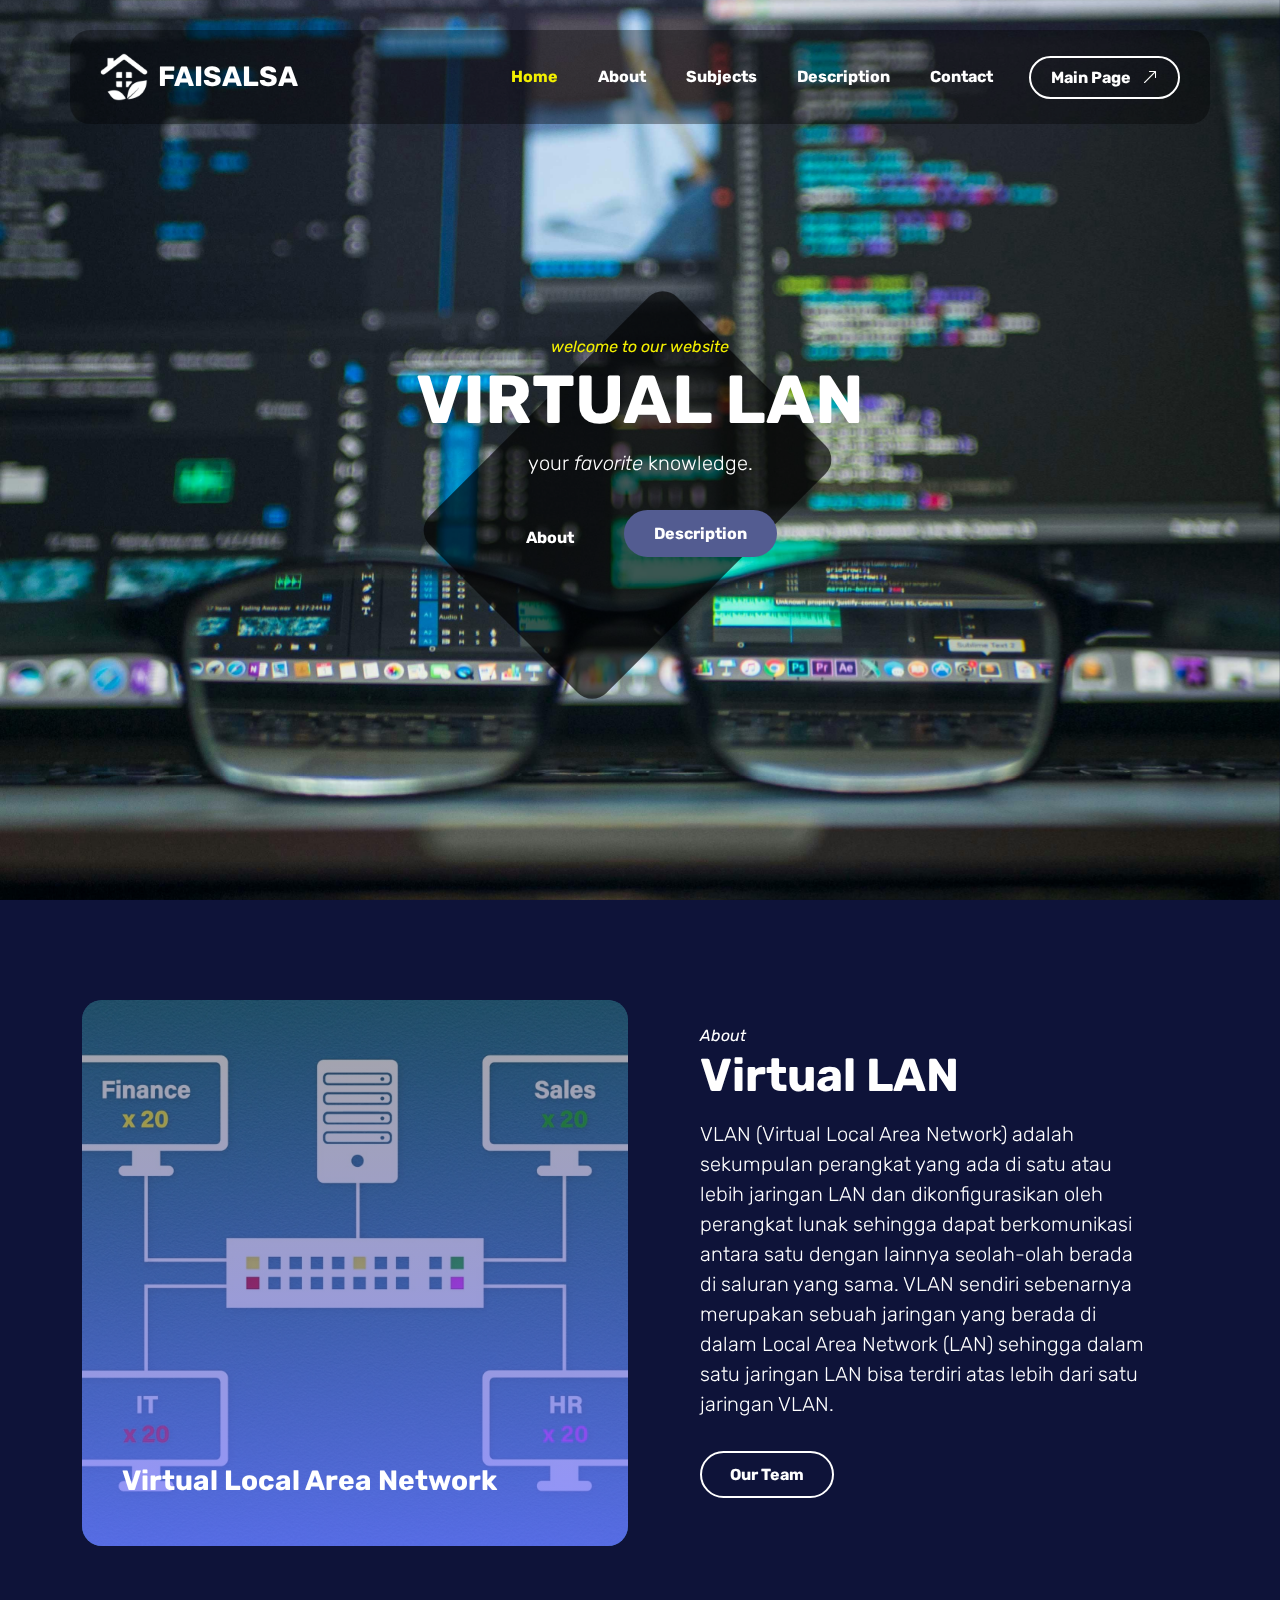
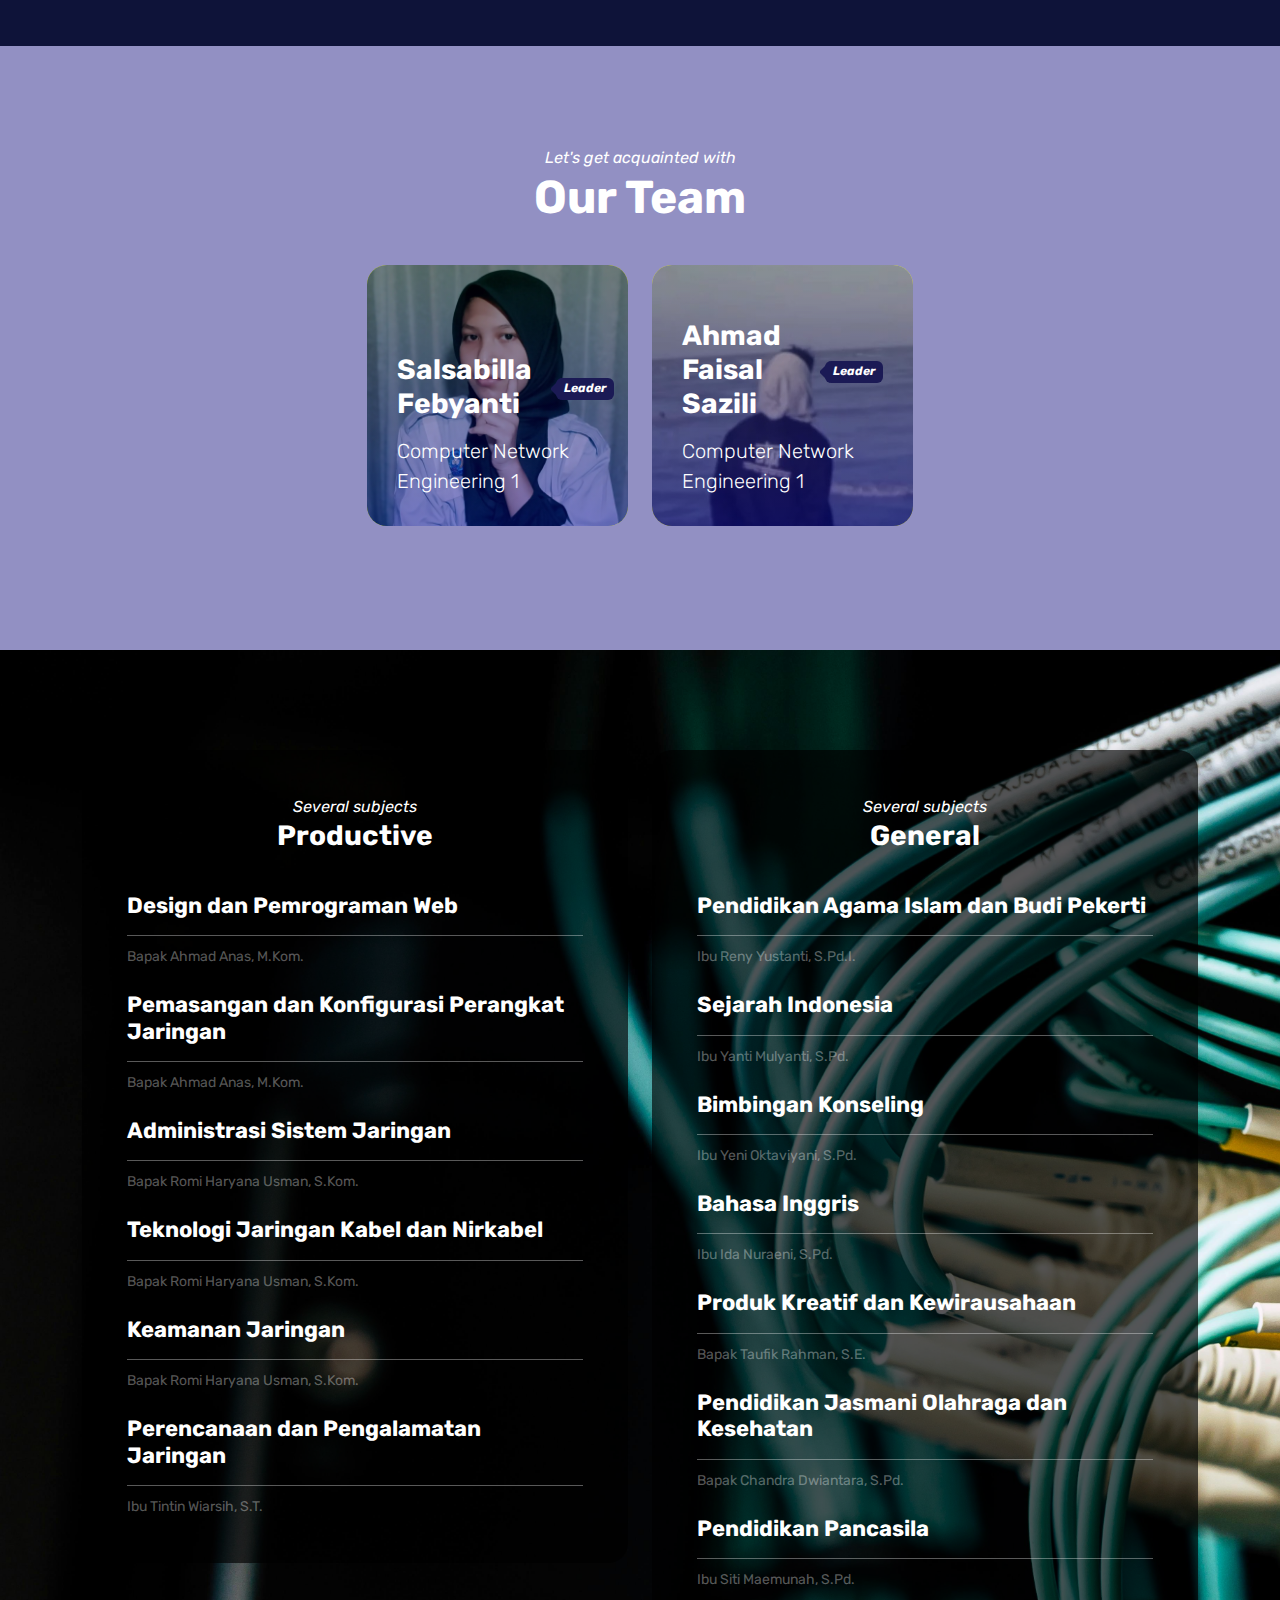
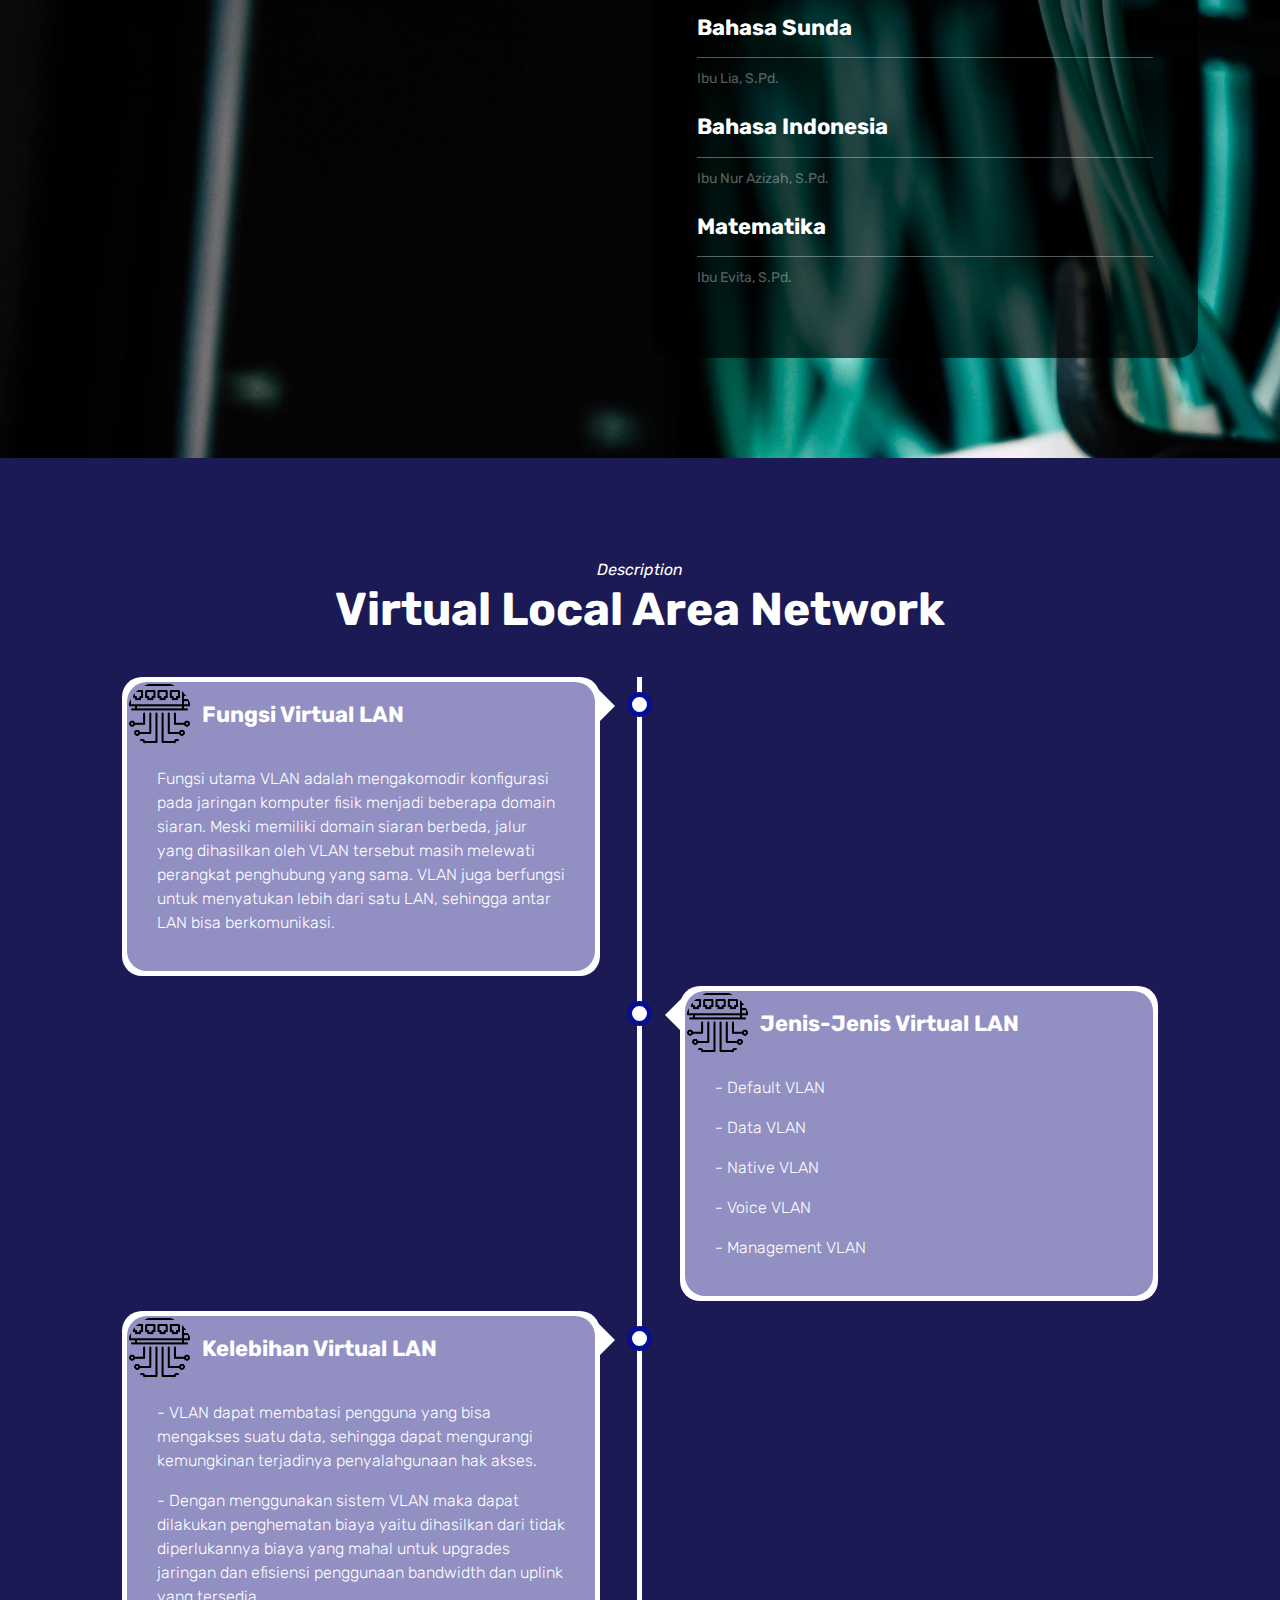
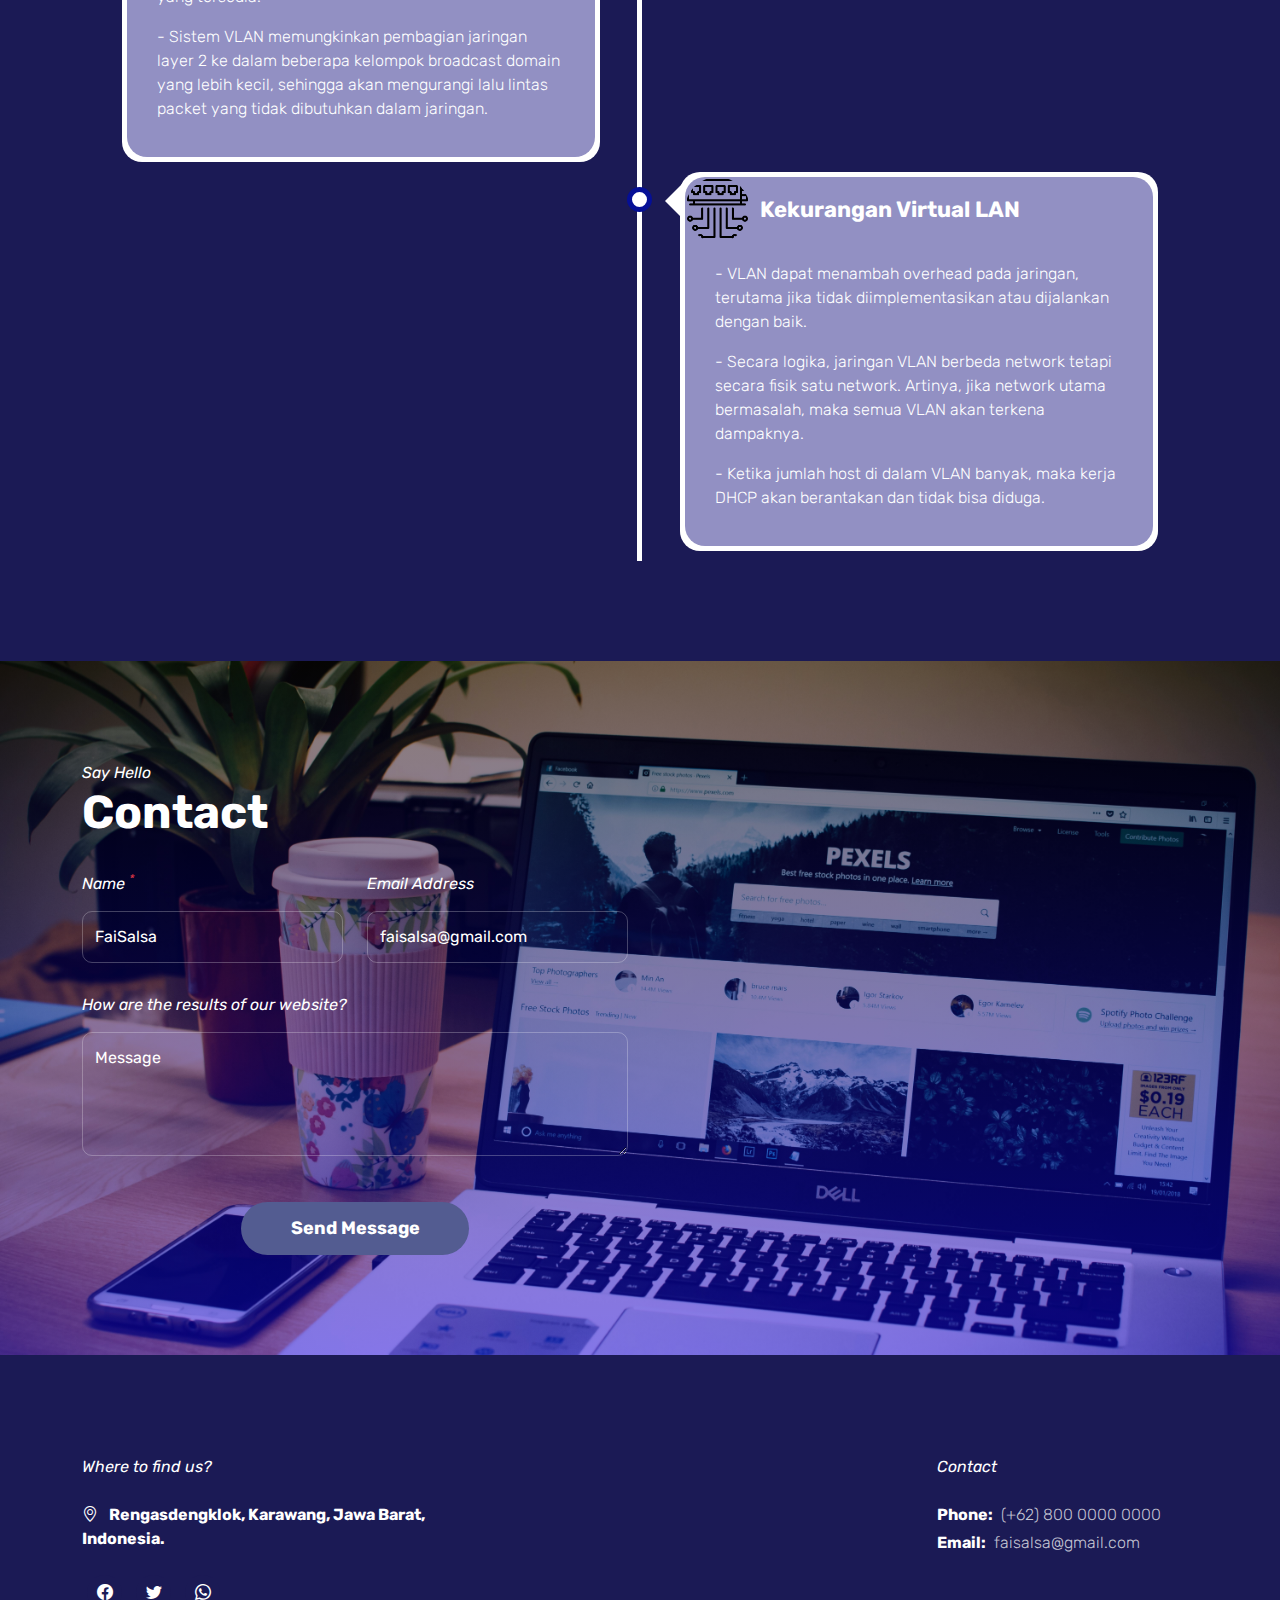
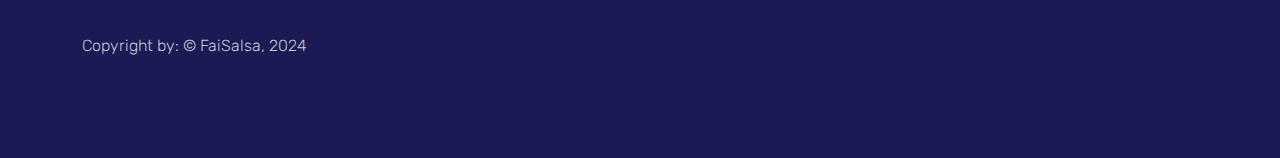
<file: vlan.html>
<!doctype html>
<html lang="en">
    <head>
        <meta charset="utf-8">
        <meta name="viewport" content="width=device-width, initial-scale=1">

        <meta name="description" content="">
        <meta name="author" content="">

        <title>Virtual Local Area Network</title>
        <link href="https://fonts.googleapis.com/css2?family=Rubik:ital,wght@0,300..900;1,300..900&display=swap" rel="stylesheet">
        <style>
            body {
                font-family: "Rubik", sans-serif;
            }
        </style>

        <!-- CSS -->                
        <link rel="preconnect" href="https://fonts.googleapis.com">
        
        <link rel="preconnect" href="https://fonts.gstatic.com" crossorigin>
            
        <link href="bootstrap.min.css" rel="stylesheet">

        <link href="bootstrap-icons.css" rel="stylesheet">

        <link href="vegas.min.css" rel="stylesheet">

        <link href="tooplate-barista.css" rel="stylesheet">
        
    </head>
    
    <body>
            <main>
                <nav class="navbar navbar-expand-lg">                
                    <div class="container">
                        <!-- GANTI PAKE FILE BERANDA UTAMA INDEX.HTML -->   
                        <a class="navbar-brand d-flex align-items-center">
                        
                            <img src="home.png" class="navbar-brand-image img-fluid" alt="Barista Cafe Template">
                            FAISALSA
                        </a>
        
                        <button class="navbar-toggler" type="button" data-bs-toggle="collapse" data-bs-target="#navbarNav" aria-controls="navbarNav" aria-expanded="false" aria-label="Toggle navigation">
                            <span class="navbar-toggler-icon"></span>
                        </button>
        
                        <div class="collapse navbar-collapse" id="navbarNav">
                            <ul class="navbar-nav ms-lg-auto">
                                <li class="nav-item">
                                    <a class="nav-link click-scroll" href="#section_1">Home</a>
                                </li>
        
                                <li class="nav-item">
                                    <a class="nav-link click-scroll" href="#section_2">About</a>
                                </li>

                                <li class="nav-item">
                                    <a class="nav-link click-scroll" href="#section_3">Subjects</a>
                                </li>

                                <li class="nav-item">
                                    <a class="nav-link click-scroll" href="#section_4">Description</a>
                                </li>

                                <li class="nav-item">
                                    <a class="nav-link click-scroll" href="#section_5">Contact</a>
                                </li>
                            </ul>
                                        <!-- GANTI PAKE FILE BERANDA UTAMA INDEX.HTML -->
                            <div class="ms-lg-3">
                                <a class="btn custom-btn custom-border-btn" href="index.html">
                                    Main Page
                                    <i class="bi-arrow-up-right ms-2"></i>
                                </a>
                            </div>
                        </div>
                    </div>
                </nav>


                <section class="hero-section d-flex justify-content-center align-items-center" id="section_1">

                    <div class="container">
                        <div class="row align-items-center">

                            <div class="col-lg-6 col-12 mx-auto">
                                <em class="small-text">welcome to our website</em>
                                
                                <h1>VIRTUAL LAN</h1>

                                <p class="text-white mb-4 pb-lg-2">
                                    your <em>favorite</em> knowledge.
                                </p>

                                <a class="btn custom-btn custom-border-btn smoothscroll me-3" href="#section_2">
                                    About
                                </a>

                                <a class="btn custom-btn smoothscroll me-2 mb-2" href="#section_4"><strong>Description</strong></a>
                            </div>

                        </div>
                    </div>

                    <div class="hero-slides"></div>
                </section>


                <section class="about-section section-padding" id="section_2" style="background-color: #1B1A55;">
                    <div class="section-overlay"></div>
                    <div class="container">
                        <div class="row align-items-center">

                             <div class="col-lg-6 col-12">
                                <div class="ratio ratio-1x1">
                                    <img src="revisivlan.jpeg" class="custom-video" alt="Revisi VLAN Image">

                                    <div class="about-video-info d-flex flex-column">
                                        <h4 class="mt-auto"></h4>

                                        <h4>Virtual Local Area Network</h4>
                                    </div>
                                </div>
                            </div>

                            <div class="col-lg-5 col-12 mt-4 mt-lg-0 mx-auto">
                                <em class="text-white">About</em>

                                <h2 class="text-white mb-3">Virtual LAN</h2>

                                <p class="text-white">VLAN (Virtual Local Area Network) adalah sekumpulan perangkat yang ada di satu atau lebih jaringan LAN dan dikonfigurasikan oleh perangkat lunak sehingga dapat berkomunikasi antara satu dengan lainnya seolah-olah berada di saluran yang sama. VLAN sendiri sebenarnya merupakan sebuah jaringan yang berada di dalam Local Area Network (LAN) sehingga dalam satu jaringan LAN bisa terdiri atas lebih dari satu jaringan VLAN.</p>
                                
                                <a href="#barista-team" class="smoothscroll btn custom-btn custom-border-btn mt-3 mb-4">Our Team</a>
                            </div>

                        </div>
                    </div>
                </section>

                <section class="barista-section section-padding section-bg" id="barista-team">
                    <div class="container">
                        <div class="row justify-content-center">

                            <div class="col-lg-12 col-12 text-center mb-4 pb-lg-2">
                                <em class="text-white">Let's get acquainted with</em>

                                <h2 class="text-white">Our Team</h2>
                            </div>

                            <div class="col-lg-3 col-md-6 col-12 mb-4">
                                <div class="team-block-wrap">
                                    <div class="team-block-info d-flex flex-column">
                                        <div class="d-flex mt-auto mb-3">
                                            <h4 class="text-white mb-0">Salsabilla Febyanti</h4>

                                            <p class="badge ms-4"><em>Leader</em></p>
                                        </div>

                                        <p class="text-white mb-0">Computer Network Engineering 1</p>
                                    </div>

                                    <div class="team-block-image-wrap">
                                        <img src="salsa.jpg" class="team-block-image img-fluid" alt="">
                                    </div>
                                </div>
                            </div>

                            <div class="col-lg-3 col-md-6 col-12 mb-4">
                                <div class="team-block-wrap">
                                    <div class="team-block-info d-flex flex-column">
                                        <div class="d-flex mt-auto mb-3">
                                            <h4 class="text-white mb-0">Ahmad Faisal Sazili</h4>

                                            <p class="badge ms-4"><em>Leader</em></p>
                                        </div>

                                        <p class="text-white mb-0">Computer Network Engineering 1</p>
                                    </div>

                                    <div class="team-block-image-wrap">
                                        <img src="isalll.jpg" class="team-block-image img-fluid" alt="">
                                    </div>
                                </div>
                            </div>
                    </div>
                </section>


                <section class="menu-section section-padding" id="section_3">
                    <div class="container">
                        <div class="row">

                            <div class="col-lg-6 col-12 mb-4 mb-lg-0">
                                <div class="menu-block-wrap">
                                    <div class="text-center mb-4 pb-lg-2">
                                        <em class="text-white">Several subjects</em>
                                        <h4 class="text-white">Productive</h4>
                                    </div>

                                    <div class="menu-block">
                                        <div class="d-flex">
                                            <h6>Design dan Pemrograman Web</h6>
                                            <span class="underline"></span>

                                        </div>

                                        <div class="border-top mt-2 pt-2">
                                            <small>Bapak Ahmad Anas, M.Kom.</small>
                                        </div>
                                    </div>

                                    <div class="menu-block my-4">
                                        <div class="d-flex">
                                            <h6>
                                                Pemasangan dan Konfigurasi Perangkat Jaringan
                                            </h6>
                                        
                                            <span class="underline"></span>
                                        </div>

                                        <div class="border-top mt-2 pt-2">
                                            <small>Bapak Ahmad Anas, M.Kom.</small>
                                        </div>
                                    </div>

                                    <div class="menu-block">
                                        <div class="d-flex">
                                            <h6>
                                                Administrasi Sistem Jaringan
                                            </h6>
                                            <span class="underline"></span>
                                        </div>

                                        <div class="border-top mt-2 pt-2">
                                            <small>Bapak Romi Haryana Usman, S.Kom.</small>
                                        </div>
                                    </div>

                                    <div class="menu-block my-4">
                                        <div class="d-flex">
                                            <h6>Teknologi Jaringan Kabel dan Nirkabel</h6>
                                        
                                            <span class="underline"></span>
                                        </div>

                                        <div class="border-top mt-2 pt-2">
                                            <small>Bapak Romi Haryana Usman, S.Kom.</small>
                                        </div>
                                    </div>

                                    <div class="menu-block my-4">
                                        <div class="d-flex">
                                            <h6>Keamanan Jaringan</h6>
                                        
                                            <span class="underline"></span>
                                        </div>

                                        <div class="border-top mt-2 pt-2">
                                            <small>Bapak Romi Haryana Usman, S.Kom.</small>
                                        </div>
                                    </div>



                                    <div class="menu-block">
                                        <div class="d-flex">
                                            <h6>Perencanaan dan Pengalamatan Jaringan</h6>
                                            <span class="underline"></span>
                                        </div>

                                        <div class="border-top mt-2 pt-2">
                                            <small>Ibu Tintin Wiarsih, S.T.</small>
                                        </div>
                                    </div>
                                </div>
                            </div>

                            <div class="col-lg-6 col-12">
                                <div class="menu-block-wrap">
                                    <div class="text-center mb-4 pb-lg-2">
                                        <em class="text-white">Several subjects</em>
                                        <h4 class="text-white">General</h4>
                                    </div>

                                    <div class="menu-block">
                                        <div class="d-flex">
                                            <h6>Pendidikan Agama Islam dan Budi Pekerti</h6>
                                            <span class="underline"></span>
                                        </div>

                                        <div class="border-top mt-2 pt-2">
                                            <small>Ibu Reny Yustanti, S.Pd.I.</small>
                                        </div>
                                    </div>

                                    <div class="menu-block my-4">
                                        <div class="d-flex">
                                            <h6>
                                                Sejarah Indonesia
                                            </h6>                                       
                                            <span class="underline"></span>
                                        </div>

                                        <div class="border-top mt-2 pt-2">
                                            <small>Ibu Yanti Mulyanti, S.Pd.</small>
                                        </div>
                                    </div>

                                    <div class="menu-block">
                                        <div class="d-flex">
                                            <h6>Bimbingan Konseling</h6>                                      
                                            <span class="underline"></span>
                                        </div>

                                        <div class="border-top mt-2 pt-2">
                                            <small>Ibu Yeni Oktaviyani, S.Pd.</small>
                                        </div>
                                    </div>

                                    <div class="menu-block my-4">
                                        <div class="d-flex">
                                            <h6>Bahasa Inggris</h6>                                        
                                            <span class="underline"></span>
                                        </div>
                                        <div class="border-top mt-2 pt-2">
                                            <small>Ibu Ida Nuraeni, S.Pd.</small>
                                        </div>
                                    </div>

                                    <div class="menu-block my-4">
                                        <div class="d-flex">
                                            <h6>Produk Kreatif dan Kewirausahaan</h6>                                        
                                            <span class="underline"></span>
                                        </div>
                                        <div class="border-top mt-2 pt-2">
                                            <small>Bapak Taufik Rahman, S.E.</small>
                                        </div>
                                    </div>

                                    <div class="menu-block my-4">
                                        <div class="d-flex">
                                            <h6>Pendidikan Jasmani Olahraga dan Kesehatan</h6>                                        
                                            <span class="underline"></span>
                                        </div>
                                        <div class="border-top mt-2 pt-2">
                                            <small>Bapak Chandra Dwiantara, S.Pd.</small>
                                        </div>
                                    </div>

                                    <div class="menu-block my-4">
                                        <div class="d-flex">
                                            <h6>Pendidikan Pancasila</h6>                                        
                                            <span class="underline"></span>
                                        </div>
                                        <div class="border-top mt-2 pt-2">
                                            <small>Ibu Siti Maemunah, S.Pd.</small>
                                        </div>
                                    </div>

                                    <div class="menu-block my-4">
                                        <div class="d-flex">
                                            <h6>Bahasa Sunda</h6>                                        
                                            <span class="underline"></span>
                                        </div>
                                        <div class="border-top mt-2 pt-2">
                                            <small>Ibu Lia, S.Pd.</small>
                                        </div>
                                    </div>

                                    <div class="menu-block my-4">
                                        <div class="d-flex">
                                            <h6>Bahasa Indonesia</h6>                                        
                                            <span class="underline"></span>
                                        </div>
                                        <div class="border-top mt-2 pt-2">
                                            <small>Ibu Nur Azizah, S.Pd.</small>
                                        </div>
                                    </div>

                                    <div class="menu-block my-4">
                                        <div class="d-flex">
                                            <h6>Matematika</h6>                                        
                                            <span class="underline"></span>
                                        </div>
                                        <div class="border-top mt-2 pt-2">
                                            <small>Ibu Evita, S.Pd.</small>
                                        </div>
                                    </div>
                                </div>
                            </div>

                        </div>
                    </div>
                </section>


                <section class="reviews-section section-padding section-bg" id="section_4" style="background-color: #1B1A55;">
                    <div class="container">
                        <div class="row justify-content-center">

                            <div class="col-lg-12 col-12 text-center mb-4 pb-lg-2">
                                <em class="text-white">Description</em>

                                <h2 class="text-white">Virtual Local Area Network</h2>
                            </div>

                            <div class="timeline">
                                <div class="timeline-container timeline-container-left">
                                    <div class="timeline-content">
                                        <div class="reviews-block">
                                            <div class="reviews-block-image-wrap d-flex align-items-center">
                                                <img src="vlann.png" class="reviews-block-image img-fluid" alt="">

                                                <div class="">
                                                    <h6 class="text-white mb-0">Fungsi Virtual LAN</h6>
                                                </div>
                                            </div>

                                            <div class="reviews-block-info">
                                                <p>Fungsi utama VLAN adalah mengakomodir konfigurasi pada jaringan komputer fisik menjadi beberapa domain siaran. Meski memiliki domain siaran berbeda, jalur yang dihasilkan oleh VLAN tersebut masih melewati perangkat penghubung yang sama. VLAN juga berfungsi untuk menyatukan lebih dari satu LAN, sehingga antar LAN bisa berkomunikasi.</p>
                                            </div>
                                        </div>
                                    </div>
                                </div>

                                <div class="timeline-container timeline-container-right">
                                    <div class="timeline-content">
                                        <div class="reviews-block">
                                            <div class="reviews-block-image-wrap d-flex align-items-center">
                                                <img src="vlann1.png" class="reviews-block-image img-fluid" alt="">
                                                <div class="">
                                                    <h6 class="text-white mb-0">Jenis-Jenis Virtual LAN</h6>
                                                </div>
                                            </div>
                                            <div class="reviews-block-info">
                                                <p>- Default VLAN</p>
                                                <p>- Data VLAN</p>
                                                <p>- Native VLAN</p>
                                                <p>- Voice VLAN</p>
                                                <p>- Management VLAN</p>
                                            </div>
                                        </div>
                                    </div>
                                </div>

                                <div class="timeline-container timeline-container-left">
                                    <div class="timeline-content">
                                        <div class="reviews-block">
                                            <div class="reviews-block-image-wrap d-flex align-items-center">
                                                <img src="vlann2.png" class="reviews-block-image img-fluid" alt="">

                                                <div class="">
                                                    <h6 class="text-white mb-0">Kelebihan Virtual LAN</h6>
                                                </div>
                                            </div>

                                            <div class="reviews-block-info">
                                                <p>- VLAN dapat membatasi pengguna yang bisa mengakses suatu data, sehingga dapat mengurangi kemungkinan terjadinya penyalahgunaan hak akses.</p>
                                                <p>- Dengan menggunakan sistem VLAN maka dapat dilakukan penghematan biaya yaitu dihasilkan dari tidak diperlukannya biaya yang mahal untuk upgrades jaringan dan efisiensi penggunaan bandwidth dan uplink yang tersedia.</p>
                                                <p>- Sistem VLAN memungkinkan pembagian jaringan layer 2 ke dalam beberapa kelompok broadcast domain yang lebih kecil, sehingga akan mengurangi lalu lintas packet yang tidak dibutuhkan dalam jaringan.</p>
                                            </div>
                                        </div>
                                    </div>
                                </div>

                                <div class="timeline-container timeline-container-right">
                                    <div class="timeline-content">
                                        <div class="reviews-block">
                                            <div class="reviews-block-image-wrap d-flex align-items-center">
                                                <img src="vlann3.png" class="reviews-block-image img-fluid" alt="">
                                                <div class="">
                                                    <h6 class="text-white mb-0">Kekurangan Virtual LAN</h6>
                                                </div>
                                            </div>

                                            <div class="reviews-block-info">
                                              <p>- VLAN dapat menambah overhead pada jaringan, terutama jika tidak diimplementasikan atau dijalankan dengan baik.</p>
                                              <p>- Secara logika, jaringan VLAN berbeda network tetapi secara fisik satu network. Artinya, jika network utama bermasalah, maka semua VLAN akan terkena dampaknya.</p>
                                              <p>- Ketika jumlah host di dalam VLAN banyak, maka kerja DHCP akan berantakan dan tidak bisa diduga.</p>
                                            </div>
                                        </div>
                                    </div>
                                </div>
                            </div>
                        </div>
                    </div>
                </section>


                <section class="contact-section section-padding" id="section_5">
                    <div class="container">
                        <div class="row">   

                            <div class="col-lg-12 col-12">
                                <em class="text-white">Say Hello</em>
                                <h2 class="text-white mb-4 pb-lg-2">Contact</h2>
                            </div>

                            <div class="col-lg-6 col-12">
                                <form action="#" method="post" class="custom-form contact-form" role="form">

                                <div class="row">
                                    
                                    <div class="col-lg-6 col-12">
                                        <label for="name" class="form-label">Name <sup class="text-danger">*</sup></label>

                                        <input type="text" name="name" id="name" class="form-control" placeholder="FaiSalsa" required="">
                                    </div>

                                    <div class="col-lg-6 col-12">
                                        <label for="email" class="form-label">Email Address</label>

                                        <input type="email" name="email" id="email" pattern="[^ @]*@[^ @]*" class="form-control" placeholder="faisalsa@gmail.com" required="">
                                    </div>

                                    <div class="col-12">
                                        <label for="message" class="form-label">How are the results of our website?</label>

                                        <textarea name="message" rows="4" class="form-control" id="message" placeholder="Message" required=""></textarea>
                                        
                                    </div>
                                </div>

                                <div class="col-lg-5 col-12 mx-auto mt-3">
                                    <button type="submit" class="form-control">Send Message</button>
                                </div>
                            </form>
                            </div>

                        </div>
                    </div>
                </section>


                <footer class="site-footer">
                    <div class="container">
                        <div class="row">

                            <div class="col-lg-4 col-12 me-auto">
                                <em class="text-white d-block mb-4">Where to find us?</em>

                                <strong class="text-white">
                                    <i class="bi-geo-alt me-2"></i>
                                    Rengasdengklok, Karawang, Jawa Barat, Indonesia.
                                </strong>

                                <ul class="social-icon mt-4">
                                    <li class="social-icon-item">
                                        <a href="#" class="social-icon-link bi-facebook">
                                        </a>
                                    </li>
        
                                    <li class="social-icon-item">
                                        <a href="https://x.com/minthu" target="_new" class="social-icon-link bi-twitter">
                                        </a>
                                    </li>

                                    <li class="social-icon-item">
                                        <a href="#" class="social-icon-link bi-whatsapp">
                                        </a>
                                    </li>
                                </ul>
                            </div>

                            <div class="col-lg-3 col-12 mt-4 mb-3 mt-lg-0 mb-lg-0">
                                <em class="text-white d-block mb-4">Contact</em>

                                <p class="d-flex mb-1">
                                    <strong class="me-2">Phone:</strong>
                                    <a href="tel: 305-240-9671" class="site-footer-link">
                                        (+62) 
                                        800 0000 0000
                                    </a>
                                </p>

                                <p class="d-flex">
                                    <strong class="me-2">Email:</strong>

                                    <a href="mailto:info@yourgmail.com" class="site-footer-link">
                                        faisalsa@gmail.com
                                    </a>
                                </p>
                            </div>

                            <div class="col-lg-8 col-12 mt-4">
                                <p class="copyright-text mb-0">Copyright by: © FaiSalsa, 2024</p>
                            </div>
                    </div>
                </footer>
            </main>

        <!-- JAVASCRIPT FILES -->
        <script src="jquery.min.js"></script>
        <script src="bootstrap.min.js"></script>
        <script src="jquery.sticky.js"></script>
        <script src="click-scroll.js"></script>
        <script src="vegas.min.js"></script>
        <script src="custom.js"></script>

    </body>
</html>
</file>
<file: tooplate-barista.css>
/*

Tooplate 2137 Barista

https://www.tooplate.com/view/2137-barista-cafe

*/

/*---------------------------------------
  CUSTOM PROPERTIES ( VARIABLES )             
-----------------------------------------*/
:root {
  --white-color:                  #ffffff;
  --primary-color:                #1B1A55;
  --secondary-color:              #f3ef00;
  --section-bg-color:             #9290C3;
  --custom-btn-bg-color:          #535C91;
  --custom-btn-bg-hover-color:    #001e80;
  --p-color:                      #9290C3;
  --border-color:                 #7fffd4;
  --link-hover-color:             #E76F51;
  --color-dark:                   #070F2B;
  --color-medium:                 #1B1A55;
  --color-light:                  #535C91;
  --color-lightest:               #9290C3;

  --body-font-family:             'Rubik', sans-serif;

  --h1-font-size:                 68px;
  --h2-font-size:                 46px;
  --h3-font-size:                 32px;
  --h4-font-size:                 28px;
  --h5-font-size:                 24px;
  --h6-font-size:                 22px;
  --p-font-size:                  20px;
  --btn-font-size:                16px;
  --form-btn-font-size:           18px;
  --menu-font-size:               16px;

  --border-radius-large:          100px;
  --border-radius-medium:         20px;
  --border-radius-small:          10px;

  --font-weight-thin:             200;
  --font-weight-light:            300;
  --font-weight-normal:           400;
  --font-weight-bold:             700;
}

body {
  background-color: var(--color-dark);
  font-family: var(--body-font-family); 
}


/*---------------------------------------
  TYPOGRAPHY               
-----------------------------------------*/

h2,
h3,
h4,
h5,
h6 {
  color: var(--color-dark);
}

h1,
h2,
h3,
h4,
h5,
h6 {
  font-weight: var(--font-weight-bold);
}

h1 {
  font-size: var(--h1-font-size);
}

h2 {
  font-size: var(--h2-font-size);
}

h3 {
  font-size: var(--h3-font-size);
}

h4 {
  font-size: var(--h4-font-size);
}

h5 {
  font-size: var(--h5-font-size);
}

h6 {
  font-size: var(--h6-font-size);
}

p {
  color: var(--p-color);
  font-size: var(--p-font-size);
  font-weight: var(--font-weight-light);
}

ul li {
  color: var(--p-color);
  font-size: var(--p-font-size);
  font-weight: var(--font-weight-light);
}

a, 
button {
  touch-action: manipulation;
  transition: all 0.3s;
}

a {
  display: inline-block;
  color: var(--primary-color);
  text-decoration: none;
}

a:hover {
  color: var(--link-hover-color);
}

b,
strong {
  font-weight: var(--font-weight-bold);
}


/*---------------------------------------
  SECTION               
-----------------------------------------*/
.section-padding {
  padding-top: 100px;
  padding-bottom: 100px;
}

.section-bg {
  background-color: var(--section-bg-color);
}

.section-overlay {
  background-color: var(--color-dark);
  position: absolute;
  z-index: 9;
  top: 0;
  left: 0;
  pointer-events: none;
  width: 100%;
  height: 100%;
  opacity: 0.65;
}

.section-overlay + .container {
  position: relative;
  z-index: 22;
}

.back-top-icon {
  font-size: var(--h2-font-size);
}


/*---------------------------------------
  TIMELINE               
-----------------------------------------*/
.timeline {
  position: relative;
  max-width: 1200px;
  margin: 0 auto;
}

.timeline::after {
  content: '';
  position: absolute;
  width: 5px;
  background-color: var(--white-color);
  top: 0;
  bottom: 0;
  left: 50%;
  margin-left: -3px;
}

.timeline-container {
  padding: 10px 40px;
  padding-top: 0;
  position: relative;
  background-color: inherit;
  width: 50%;
}

.timeline-container::after {
  content: '';
  position: absolute;
  width: 25px;
  height: 25px;
  right: -12px;
  background-color: var(--white-color);
  border: 5px solid #050f96;
  top: 15px;
  border-radius: 50%;
  z-index: 1;
}

.timeline-container-left {
  left: 0;
}

.timeline-container-right {
  left: 50%;
}

.timeline-container-left::before {
  content: " ";
  height: 0;
  position: absolute;
  top: 9px;
  width: 0;
  z-index: 1;
  right: 25px;
  border: medium solid white;
  border-width: 20px 0 20px 20px;
  border-color: transparent transparent transparent white;
}

.timeline-container-right::before {
  content: " ";
  height: 0;
  position: absolute;
  top: 9px;
  width: 0;
  z-index: 1;
  left: 25px;
  border: medium solid white;
  border-width: 20px 20px 20px 0;
  border-color: transparent white transparent transparent;
}

.timeline-container-right::after {
  left: -13px;
}

.timeline-content {
  padding: 5px;
  background-color: var(--white-color);
  position: relative;
  border-radius: var(--border-radius-medium);
}

@media screen and (max-width: 991px) {
  .timeline::after {
    left: 31px;
  }

  .timeline-container {
    width: 100%;
    padding-left: 70px;
    padding-right: 25px;
  }

  .timeline-container::before {
    left: 58px;
    border: medium solid white;
    border-width: 20px 20px 20px 0;
    border-color: transparent white transparent transparent;
  }

  .timeline-container-left::after, .timeline-container-right::after {
    left: 6px;
  }

  .timeline-container-right {
    left: 0%;
  }
}


/*---------------------------------------
  CUSTOM BUTTON               
-----------------------------------------*/
.custom-btn {
  background: var(--custom-btn-bg-color);
  border: 2px solid transparent;
  border-radius: var(--border-radius-large);
  color: var(--white-color);
  font-size: var(--btn-font-size);
  font-weight: var(--font-weight-bold);
  line-height: normal;
  transition: all 0.3s;
  padding: 12px 28px;
}

.custom-btn:hover {
  background: var(--custom-btn-bg-hover-color);
  color: var(--white-color);
}

.custom-border-btn {
  background: transparent;
  border: 2px solid var(--white-color);
  color: var(--white-color);
}

.custom-border-btn:hover {
  background: var(--white-color);
  color: var(--secondary-color);
}

.custom-btn-bg-white {
  border-color: var(--white-color);
  color: var(--white-color);
}

.custom-btn-italic {
  font-style: italic;
}


/*---------------------------------------
  NAVIGATION BAR & OFFCANVAS              
-----------------------------------------*/
.sticky-wrapper {
  position: absolute;
  z-index: 999999;
  top: 0;
  right: 0;
  left: 0;
}

.sticky-wrapper.is-sticky .container {
  background: rgba(0, 0, 0, 0.65);
  border-radius: var(--border-radius-medium);
  padding: 15px 30px;
}

.navbar {
  background: transparent;
  z-index: 999999;
  padding-top: 30px;
  padding-bottom: 30px;
}

.navbar .container {
  background: rgba(0, 0, 0, 0.35);
  border-radius: var(--border-radius-medium);
  padding: 15px 30px;
}

.navbar-brand,
.navbar-brand:hover {
  font-size: var(--h4-font-size);
  font-weight: var(--font-weight-bold);
  display: block;
  color: var(--white-color);
}

.navbar .navbar-brand-image {
  filter: brightness(0) invert(1);
}

.navbar-brand-image {
  width: 48px;
  height: auto;
  margin-right: 10px;
}

.navbar .custom-btn {
  padding: 10px 20px;
}

.navbar-expand-lg .navbar-nav .nav-link {
  border-radius: var(--border-radius-large);
  margin: 10px;
  padding: 10px;
}

.navbar-nav .nav-link {
  display: inline-block;
  color: var(--white-color);
  font-size: var(--menu-font-size);
  font-weight: var(--font-weight-bold);
  padding-top: 15px;
  padding-bottom: 15px;
}

.navbar-nav .nav-link.active, 
.navbar-nav .nav-link:hover {
  color: var(--secondary-color);
}

.navbar .dropdown-menu {
  background: var(--white-color);
  box-shadow: 0 1rem 3rem rgba(0,0,0,.175);
  border: 0;
  display: inherit;
  opacity: 0;
  min-width: 9rem;
  margin-top: 20px;
  padding: 13px 0 10px 0;
  transition: all 0.3s;
  pointer-events: none;
}

.navbar .dropdown-menu::before {
  content: "";
  width: 0;
  height: 0;
  border-left: 20px solid transparent;
  border-right: 20px solid transparent;
  border-bottom: 15px solid var(--white-color);
  position: absolute;
  top: -10px;
  left: 10px;
}

.navbar .dropdown-item {
  display: inline-block;
  color: var(--p-color);
  font-size: var(--menu-font-size);
  font-weight: var(--font-weight-medium);
  position: relative;
}

.navbar .dropdown-item.active, 
.navbar .dropdown-item:active,
.navbar .dropdown-item:focus, 
.navbar .dropdown-item:hover {
  background: transparent;
  color: var(--link-hover-color);
}

.navbar .dropdown-toggle::after {
  content: "\f282";
  display: inline-block;
  font-family: bootstrap-icons !important;
  font-size: var(--menu-font-size);
  font-style: normal;
  font-weight: normal !important;
  font-variant: normal;
  text-transform: none;
  line-height: 1;
  vertical-align: -.125em;
  -webkit-font-smoothing: antialiased;
  -moz-osx-font-smoothing: grayscale;
  position: relative;
  left: 2px;
  border: 0;
}

@media screen and (min-width: 992px) {
  .navbar .dropdown:hover .dropdown-menu {
    opacity: 1;
    margin-top: 0;
    pointer-events: auto;
  }
}

.navbar-toggler {
  border: 0;
  padding: 0;
  cursor: pointer;
  margin: 0;
  width: 30px;
  height: 35px;
  outline: none;
}

.navbar-toggler:focus {
  outline: none;
  box-shadow: none;
}

.navbar-toggler[aria-expanded="true"] .navbar-toggler-icon {
  background: transparent;
}

.navbar-toggler[aria-expanded="true"] .navbar-toggler-icon:before,
.navbar-toggler[aria-expanded="true"] .navbar-toggler-icon:after {
  transition: top 300ms 50ms ease, -webkit-transform 300ms 350ms ease;
  transition: top 300ms 50ms ease, transform 300ms 350ms ease;
  transition: top 300ms 50ms ease, transform 300ms 350ms ease, -webkit-transform 300ms 350ms ease;
  top: 0;
}

.navbar-toggler[aria-expanded="true"] .navbar-toggler-icon:before {
  transform: rotate(45deg);
}

.navbar-toggler[aria-expanded="true"] .navbar-toggler-icon:after {
  transform: rotate(-45deg);
}

.navbar-toggler .navbar-toggler-icon {
  background: var(--white-color);
  transition: background 10ms 300ms ease;
  display: block;
  width: 30px;
  height: 2px;
  position: relative;
}

.navbar-toggler .navbar-toggler-icon:before,
.navbar-toggler .navbar-toggler-icon:after {
  transition: top 300ms 350ms ease, -webkit-transform 300ms 50ms ease;
  transition: top 300ms 350ms ease, transform 300ms 50ms ease;
  transition: top 300ms 350ms ease, transform 300ms 50ms ease, -webkit-transform 300ms 50ms ease;
  position: absolute;
  right: 0;
  left: 0;
  background: var(--white-color);
  width: 30px;
  height: 2px;
  content: '';
}

.navbar-toggler .navbar-toggler-icon::before {
  top: -8px;
}

.navbar-toggler .navbar-toggler-icon::after {
  top: 8px;
}


/*---------------------------------------
  HERO        
-----------------------------------------*/
.hero-section {
  background-color: var(--dark-color);
  position: relative;
  overflow: hidden;
  min-height: 620px;
  text-align: center;
}

.hero-section::after {
  background-color: rgba(0, 0, 0, 0.65);
  border-radius: var(--border-radius-medium);
  content: "";
  position: absolute;
  top: 55%;
  left: 50%;
  transform: translate(-55%, -50%) rotate(45deg);
  width: 250px;
  height: 350px;
  pointer-events: none;
}

@media screen and (min-width: 991px) {
  .hero-section {
    height: 100vh;
  }
}

.hero-section h1 {
  color: var(--white-color);
}

.small-text {
  color: var(--secondary-color);
}

.hero-section .custom-border-btn {
  border-color: transparent;
}

.hero-section .container {
  position: relative;
  z-index: 9;
}

.hero-slides {
  width: 100%;
  height: 100%;
  position: absolute !important;
}

.opening-hours-list {
  margin: 0;
  padding: 0;
}

.opening-hours-list li {
  color: rgba(255, 255, 255, 0.75);
  font-size: var(--btn-font-size);
  font-weight: var(--font-weight-normal);
  margin-bottom: 10px;
}

.opening-hours-list li .underline {
  background-color: rgba(255, 255, 255, 0.75);
  width: 35%;
  height: 1px;
  margin: auto 15px 0 15px;
}


/*---------------------------------------
  ABOUT              
-----------------------------------------*/
.about-section {
  background-color: var(--secondary-color);
  position: relative;
}

.about-section .ratio {
  border-radius: var(--border-radius-medium);
}

.custom-video {
  border-radius: var(--border-radius-medium);
  width: 100%;
  height: 100%;
  object-fit: cover;
}

.about-image-wrap {
  border-radius: var(--border-radius-medium);
  position: relative;
  overflow: hidden;
}

.about-video-info {
  background-image: linear-gradient(to bottom, rgba(0, 0, 0, 0.35), rgba(101, 104, 255, 0.719));
  border-radius: var(--border-radius-medium);
  bottom: 0;
  height: auto;
  padding: 40px;
}

.about-video-info h4 {
  color: var(--white-color);
}

.about-section h6 {
  color: var(--secondary-color);
}

.team-block-wrap {
  background-color: var(--secondary-color);
  border-radius: var(--border-radius-medium);
  position: relative;
  overflow: hidden;
  max-height: 450px;
  cursor: pointer;
}

.team-block-wrap:hover .team-block-image {
  transform: scale(1.2);
}

.team-block-image-wrap {
  width: 100%;
}

.team-block-image {
  display: block;
  object-fit: cover;
  width: 100%;
  height: 100%;
  transition: all 0.3s;
}

.team-block-info {
  background-image: linear-gradient(to bottom, rgba(0, 0, 0, 0.35), rgba(2, 0, 146, 0.466));
  position: absolute;
  z-index: 2;
  top: 0;
  right: 0;
  bottom: 0;
  left: 0;
  padding: 30px;
}

.team-block-info .badge {
  margin: auto;
  top: 2px;
  bottom: 0;
}


/*---------------------------------------
  OUR MENU              
-----------------------------------------*/
.menu-section {
  background-image: url('jaring1.jpg');
  background-repeat: no-repeat;
  background-size: cover;
}

.menu-block-wrap {
  background: rgba(0, 0, 0, 0.65);
  border-radius: var(--border-radius-medium);
  padding: 45px;
}

.menu-block .border-top {
  border-top-color: rgba(255, 255, 255, 0.35) !important;
}

.menu-block h6 {
  color: var(--white-color);
}

.menu-block small {
  color: rgba(255, 255, 255, 0.35);
}

.menu-block strong {
  color: var(--secondary-color);
}

.menu-block-image {
  border-radius: 100%;
  width: 350px;
  height: 350px;
  object-fit: cover;
  display: block;
  margin: auto;
  cursor: pointer;
}

.badge {
  background-color: var(--primary-color);
  font-size: 12px;
  position: relative;
  bottom: 4px;
  padding-bottom: 6px;
}

.badge::before {
  content: "";
  position: absolute;
  top: 0;
  bottom: 0;
  left: -5px;
  border-top: 10px solid transparent;
  border-bottom: 10px solid transparent;
  border-right: 10px solid var(--primary-color);
}


/*---------------------------------------
  REVIEWS              
-----------------------------------------*/
.reviews-section {
  background-color:  #1B1A55;
}

.reviews-block {
  background-color: var(--section-bg-color);
  border-radius: var(--border-radius-medium);
  position: relative;
  overflow: hidden;
}

.reviews-block .border-top {
  border-top-color: rgba(255, 255, 255, 0.35) !important;
}

.reviews-block-image {
  border-radius: var(--border-radius-large);
  width: 65px;
  height: 65px;
  object-fit: cover;
  margin-right: 10px;
}

.reviews-block-info {
  padding: 20px 30px;
}

.reviews-block-info p {
  font-size: var(--btn-font-size);
  color: #ffffff;
}

.reviews-group i {
  color: var(--white-color);
}

/*---------------------------------------
  BOOKING SECTION              
-----------------------------------------*/
.booking-section {
  background-image: url('jaring3.jpg');
  background-repeat: no-repeat;
  background-position: center;
  background-size: cover;
  position: relative;
}

.booking-form-wrap {
  background-color: rgba(0, 0, 0, 0.65);
  border-radius: var(--border-radius-medium);
  position: relative;
  overflow: hidden;
  margin-top: 100px;
}

.booking-form {
  padding: 55px 65px;
}

.booking-form-image-wrap {
  position: relative;
  height: 100%;
}

.booking-form-image {
  width: 100%;
  height: 100%;
  object-fit: cover;
}

.booking-form-text span {
  color: var(--white-color);
  font-size: var(--btn-font-size);
}

.reservation-page .custom-border-btn {
  border-color: var(--secondary-color);
  color: var(--secondary-color);
}

.reservation-page .custom-border-btn:hover {
  border-color: transparent;
}


/*---------------------------------------
  CONTACT               
-----------------------------------------*/
.contact-section {
  background-image: linear-gradient(to bottom, rgba(0, 0, 0, 0.45), rgba(11, 7, 255, 0.486)), url('jaring2.jpg');
  background-repeat: no-repeat;
  background-position: center;
  background-size: cover;
}

.google-map {
  border-radius: var(--border-radius-medium);
  filter: grayscale(100);
}

.contact-block-wrap {
  background: var(--primary-color);
  border-radius: var(--border-radius-medium);
  padding: 0;
  min-height: 200px;
}

.contact-block {
  background: var(--secondary-color);
  border-radius: var(--border-radius-medium);
  transform: rotate(8deg);
  height: 100%;
  padding: 20px 40px;
}

.contact-block h6 {
  transform: rotate(-8deg);
}

.contact-block .custom-icon {
  background: var(--primary-color);
  border-radius: var(--border-radius-large);
  display: block;
  width: 50px;
  height: 50px;
  line-height: 50px;
  text-align: center;
  position: relative;
}

.contact-block strong {
  display: block;
  color: var(--white-color);
  text-transform: uppercase;
  margin-top: 20px;
  margin-bottom: 10px;
}


/*---------------------------------------
  CUSTOM FORM               
-----------------------------------------*/
.custom-form .form-control {
  color: var(--p-color);
  border-radius: var(--border-radius-small);
  margin-bottom: 30px;
  padding-top: 13px;
  padding-bottom: 13px;
  box-shadow: none;
  outline: none;
  transition: all 0.3s;
}

.custom-form .form-control:hover,
.custom-form .form-control:focus {
  background: var(--primary-color);
  border-color: transparent;
}

.custom-form .form-label {
  color: var(--white-color);
  font-style: italic;
  margin-bottom: 15px;
}

.custom-form button[type="submit"] {
  background: var(--custom-btn-bg-color);
  border: none;
  border-radius: var(--border-radius-large);
  color: var(--white-color);
  font-size: var(--form-btn-font-size);
  font-weight: var(--font-weight-bold);
  transition: all 0.3s;
  margin-bottom: 0;
}

.custom-form button[type="submit"]:hover,
.custom-form button[type="submit"]:focus {
  background: var(--white-color);
  border-color: transparent;
  color: var(--primary-color);
}

.contact-form .form-control,
.booking-form .form-control {
  background-color: transparent;
  border-color: rgba(255, 255, 255, 0.25);
}

.booking-form .form-control {
  color: var(--white-color);
}

.custom-form input::-webkit-input-placeholder,
.custom-form textarea::-webkit-input-placeholder {
   color: var(--white-color);
}

.booking-form input:-moz-placeholder,
.booking-form textarea:-moz-placeholder {
  color: var(--white-color);
}


/*---------------------------------------
  SITE FOOTER              
-----------------------------------------*/
.site-footer {
  background-color: var(--primary-color);
  padding-top: 100px;
  padding-bottom: 100px;
}

.site-footer strong {
  color: var(--white-color);
}

.site-footer p,
.site-footer-link {
  color: rgba(255, 255, 255, 0.75);
  font-size: var(--btn-font-size);
}

.site-footer-link {
  color: rgba(255, 255, 255, 0.75);
  font-size: var(--btn-font-size);
  transition: all 0.3s;
}

.site-footer-link:hover {
  color: rgba(255, 255, 255, 0.75);
  text-decoration: underline;
}

.copyright-text {
  color: rgba(255, 255, 255, 0.75);
  font-size: var(--menu-font-size);
}

.copyright-text a {
	color: rgb(148, 140, 255);
}


/*---------------------------------------
  SOCIAL ICON               
-----------------------------------------*/
.social-icon {
  margin: 0;
  padding: 0;
}

.social-icon-item {
  list-style: none;
  display: inline-block;
  vertical-align: top;
}

.social-icon-link {
  background: var(--primary-color);
  border-radius: var(--border-radius-large);
  color: var(--white-color);
  font-size: var(--menu-font-size);
  display: block;
  margin: 0 5px;
  text-align: center;
  width: 35px;
  height: 35px;
  line-height: 35px;
  transition: background 0.2s, color 0.2s;
}

.social-icon-link:hover {
  background: var(--white-color);
  color: var(--primary-color);
}

.social-icon-link span {
  display: block;
}


/*---------------------------------------
  RESPONSIVE STYLES               
-----------------------------------------*/
@media screen and (max-width: 1200px) {
  h1 {
    font-size: 62px;
  }
}

@media screen and (max-width: 991px) {
  h1 {
    font-size: 54px;
  }

  h2 {
    font-size: 36px;
  }

  h3 {
    font-size: 32px;
  }

  h4 {
    font-size: 28px;
  }

  h5 {
    font-size: 20px;
  }

  h6 {
    font-size: 18px;
  }

  .section-padding {
    padding-top: 50px;
    padding-bottom: 50px;
  }

  .hero-section {
    padding-top: 148px;
    padding-bottom: 100px;
  }

  .navbar-brand,
  .navbar-brand:hover {
    font-size: var(--h5-font-size);
  }

  .navbar-expand-lg .navbar-nav {
    padding-bottom: 20px;
  }

  .navbar-expand-lg .navbar-nav .nav-link {
    padding: 0;
    margin-bottom: 0;
  }

  .navbar .custom-btn {
    margin-bottom: 10px;
  }

  .booking-form {
    padding: 45px;
  }

  .contact-section .container {
    width: auto;
    margin-right: 10px;
    margin-left: 10px;
    padding: 35px;
  }

  .site-footer {
    padding-top: 50px;
    padding-bottom: 50px;
  }
}

@media screen and (max-width: 767px) {
  .custom-btn {
    font-size: 14px;
    padding: 12px 20px;
  }

  .menu-block-wrap,
  .reviews-block-image-wrap,
  .reviews-block-info {
    padding: 20px;
  }
}


@media screen and (max-width: 578px) {
  .navbar .container,
  .sticky-wrapper.is-sticky .container {
    margin-right: 10px;
    margin-left: 10px;
  }
}


@media screen and (max-width: 480px) {
  h1 {
    font-size: 38px;
  }

  h2 {
    font-size: 28px;
  }

  h3 {
    font-size: 26px;
  }

  h4 {
    font-size: 22px;
  }

  h5 {
    font-size: 20px;
  }

  .hero-section::after {
    width: 200px;
    height: 200px;
  }

  .booking-form {
    padding: 35px;
  }

  .opening-hours-list li {
    font-size: 12px;
  }

  .reviews-block-image-wrap {
    flex-direction: column;
  }

  .reviews-block-image {
    margin-bottom: 15px;
  }

  .timeline-container {
    padding-left: 55px;
  }

  .timeline-container::before {
    left: 44px;
    border: medium solid white;
    border-width: 15px 15px 15px 0;
    border-color: transparent white transparent transparent;
  }

  .timeline-container-left::before,
  .timeline-container-right::before {
    top: 13px;
  }
}
</file>
<file: vegas.min.css>
.vegas-content-scrollable,.vegas-overlay,.vegas-slide,.vegas-slide-inner,.vegas-timer{position:absolute;top:0;left:0;bottom:0;right:0;overflow:hidden;border:none;padding:0;margin:0}.vegas-content-scrollable{position:relative;height:100%;overflow:auto}.vegas-overlay{opacity:.5;background:url(./overlays/02.png) center center}.vegas-timer{top:auto;bottom:0;height:2px}.vegas-timer-progress{width:0%;height:100%;background:#fff;transition:width ease-out}.vegas-timer-running .vegas-timer-progress{width:100%}.vegas-slide,.vegas-slide-inner{margin:0;padding:0;background:center center no-repeat;transform:translateZ(0);will-change:transform,opacity}body .vegas-container{overflow:hidden!important;position:relative}.vegas-video{min-width:100%;min-height:100%;width:auto;height:auto}body.vegas-container{overflow:auto;position:static;z-index:-2}body.vegas-container>.vegas-overlay,body.vegas-container>.vegas-slide,body.vegas-container>.vegas-timer{position:fixed;z-index:-1}.vegas-transition-blur,.vegas-transition-blur2{opacity:0;filter:blur(32px) brightness(1.01)}.vegas-transition-blur-in,.vegas-transition-blur2-in{opacity:1;filter:blur(0) brightness(1.01)}.vegas-transition-blur2-out{opacity:0}.vegas-transition-burn,.vegas-transition-burn2{opacity:0;filter:contrast(1000%) saturate(1000%)}.vegas-transition-burn-in,.vegas-transition-burn2-in{opacity:1;filter:contrast(100%) saturate(100%)}.vegas-transition-burn2-out{opacity:0;filter:contrast(1000%) saturate(1000%)}.vegas-transition-fade,.vegas-transition-fade2{opacity:0}.vegas-transition-fade-in,.vegas-transition-fade2-in{opacity:1}.vegas-transition-fade2-out{opacity:0}.vegas-transition-flash,.vegas-transition-flash2{opacity:0;filter:brightness(25)}.vegas-transition-flash-in,.vegas-transition-flash2-in{opacity:1;filter:brightness(1)}.vegas-transition-flash2-out{opacity:0;filter:brightness(25)}.vegas-transition-negative,.vegas-transition-negative2{opacity:0;filter:invert(100%)}.vegas-transition-negative-in,.vegas-transition-negative2-in{opacity:1;filter:invert(0)}.vegas-transition-negative2-out{opacity:0;filter:invert(100%)}.vegas-transition-slideDown,.vegas-transition-slideDown2{transform:translateY(-100%)}.vegas-transition-slideDown-in,.vegas-transition-slideDown2-in{transform:translateY(0)}.vegas-transition-slideDown2-out{transform:translateY(100%)}.vegas-transition-slideLeft,.vegas-transition-slideLeft2{transform:translateX(100%)}.vegas-transition-slideLeft-in,.vegas-transition-slideLeft2-in{transform:translateX(0)}.vegas-transition-slideLeft2-out,.vegas-transition-slideRight,.vegas-transition-slideRight2{transform:translateX(-100%)}.vegas-transition-slideRight-in,.vegas-transition-slideRight2-in{transform:translateX(0)}.vegas-transition-slideRight2-out{transform:translateX(100%)}.vegas-transition-slideUp,.vegas-transition-slideUp2{transform:translateY(100%)}.vegas-transition-slideUp-in,.vegas-transition-slideUp2-in{transform:translateY(0)}.vegas-transition-slideUp2-out{transform:translateY(-100%)}.vegas-transition-swirlLeft,.vegas-transition-swirlLeft2{transform:scale(2) rotate(35deg);opacity:0}.vegas-transition-swirlLeft-in,.vegas-transition-swirlLeft2-in{transform:scale(1) rotate(0);opacity:1}.vegas-transition-swirlLeft2-out,.vegas-transition-swirlRight,.vegas-transition-swirlRight2{transform:scale(2) rotate(-35deg);opacity:0}.vegas-transition-swirlRight-in,.vegas-transition-swirlRight2-in{transform:scale(1) rotate(0);opacity:1}.vegas-transition-swirlRight2-out{transform:scale(2) rotate(35deg);opacity:0}.vegas-transition-zoomIn,.vegas-transition-zoomIn2{transform:scale(0);opacity:0}.vegas-transition-zoomIn-in,.vegas-transition-zoomIn2-in{transform:scale(1);opacity:1}.vegas-transition-zoomIn2-out,.vegas-transition-zoomOut,.vegas-transition-zoomOut2{transform:scale(2);opacity:0}.vegas-transition-zoomOut-in,.vegas-transition-zoomOut2-in{transform:scale(1);opacity:1}.vegas-transition-zoomOut2-out{transform:scale(0);opacity:0}.vegas-animation-kenburns{-webkit-animation:kenburns ease-out;animation:kenburns ease-out}@-webkit-keyframes kenburns{0%{transform:scale(1.5)}100%{transform:scale(1)}}@keyframes kenburns{0%{transform:scale(1.5)}100%{transform:scale(1)}}.vegas-animation-kenburnsDownLeft{-webkit-animation:kenburnsDownLeft ease-out;animation:kenburnsDownLeft ease-out}@-webkit-keyframes kenburnsDownLeft{0%{transform:scale(1.5) translate(10%,-10%)}100%{transform:scale(1) translate(0,0)}}@keyframes kenburnsDownLeft{0%{transform:scale(1.5) translate(10%,-10%)}100%{transform:scale(1) translate(0,0)}}.vegas-animation-kenburnsDownRight{-webkit-animation:kenburnsDownRight ease-out;animation:kenburnsDownRight ease-out}@-webkit-keyframes kenburnsDownRight{0%{transform:scale(1.5) translate(-10%,-10%)}100%{transform:scale(1) translate(0,0)}}@keyframes kenburnsDownRight{0%{transform:scale(1.5) translate(-10%,-10%)}100%{transform:scale(1) translate(0,0)}}.vegas-animation-kenburnsDown{-webkit-animation:kenburnsDown ease-out;animation:kenburnsDown ease-out}@-webkit-keyframes kenburnsDown{0%{transform:scale(1.5) translate(0,-10%)}100%{transform:scale(1) translate(0,0)}}@keyframes kenburnsDown{0%{transform:scale(1.5) translate(0,-10%)}100%{transform:scale(1) translate(0,0)}}.vegas-animation-kenburnsLeft{-webkit-animation:kenburnsLeft ease-out;animation:kenburnsLeft ease-out}@-webkit-keyframes kenburnsLeft{0%{transform:scale(1.5) translate(10%,0)}100%{transform:scale(1) translate(0,0)}}@keyframes kenburnsLeft{0%{transform:scale(1.5) translate(10%,0)}100%{transform:scale(1) translate(0,0)}}.vegas-animation-kenburnsRight{-webkit-animation:kenburnsRight ease-out;animation:kenburnsRight ease-out}@-webkit-keyframes kenburnsRight{0%{transform:scale(1.5) translate(-10%,0)}100%{transform:scale(1) translate(0,0)}}@keyframes kenburnsRight{0%{transform:scale(1.5) translate(-10%,0)}100%{transform:scale(1) translate(0,0)}}.vegas-animation-kenburnsUpLeft{-webkit-animation:kenburnsUpLeft ease-out;animation:kenburnsUpLeft ease-out}@-webkit-keyframes kenburnsUpLeft{0%{transform:scale(1.5) translate(10%,10%)}100%{transform:scale(1) translate(0,0)}}@keyframes kenburnsUpLeft{0%{transform:scale(1.5) translate(10%,10%)}100%{transform:scale(1) translate(0,0)}}.vegas-animation-kenburnsUpRight{-webkit-animation:kenburnsUpRight ease-out;animation:kenburnsUpRight ease-out}@-webkit-keyframes kenburnsUpRight{0%{transform:scale(1.5) translate(-10%,10%)}100%{transform:scale(1) translate(0,0)}}@keyframes kenburnsUpRight{0%{transform:scale(1.5) translate(-10%,10%)}100%{transform:scale(1) translate(0,0)}}.vegas-animation-kenburnsUp{-webkit-animation:kenburnsUp ease-out;animation:kenburnsUp ease-out}@-webkit-keyframes kenburnsUp{0%{transform:scale(1.5) translate(0,10%)}100%{transform:scale(1) translate(0,0)}}@keyframes kenburnsUp{0%{transform:scale(1.5) translate(0,10%)}100%{transform:scale(1) translate(0,0)}}
/*# sourceMappingURL=vegas.min.css.map */
</file>
